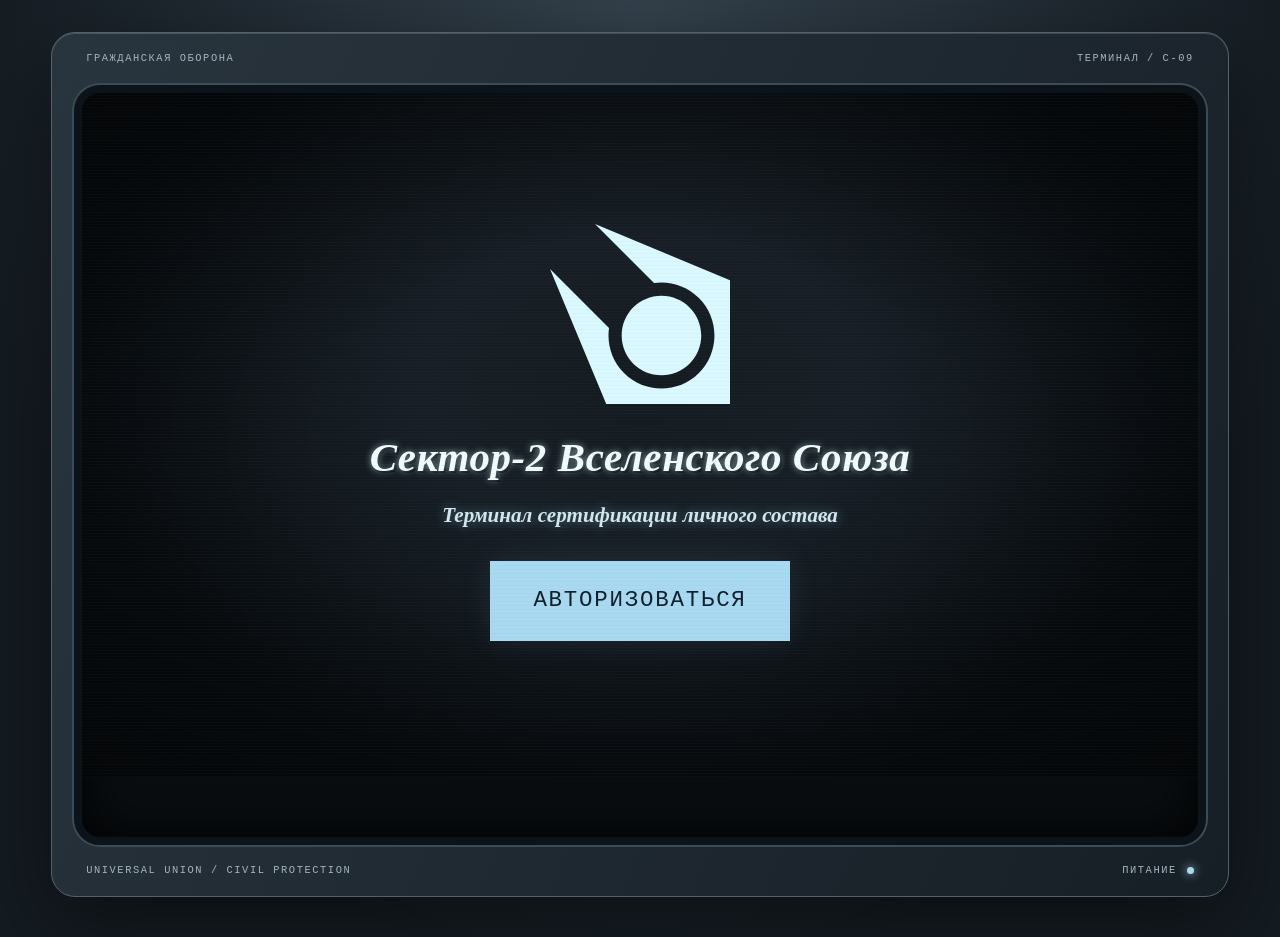
<file: index.html>
<!doctype html>
<html lang="ru">
<head>
  <meta charset="utf-8"><meta name="viewport" content="width=device-width, initial-scale=1">
  <title>ГО / Терминал сертификации</title>
  <link rel="stylesheet" href="ssz-sprites.css?v=20261009-ssz1">
  <link rel="stylesheet" href="kpsi-sprites.css?v=20261009-ssz1">
  <meta name="description" content="Учебный терминал сертификаций ГО: тестирование СОЗ, КПСИ и ССЗ, реестр прогрессии.">
  <link rel="icon" href="data:image/svg+xml,%3Csvg xmlns='http://www.w3.org/2000/svg' viewBox='0 0 32 32'%3E%3Crect width='32' height='32' rx='4' fill='%230d1c27'/%3E%3Cpath d='M7 8h18v3H10v10h15v3H7z' fill='%23abd9ed'/%3E%3C/svg%3E">
  <link rel="stylesheet" href="style.css?v=20261009-ssz1"><link rel="stylesheet" href="boot.css?v=20261009-ssz1"><link rel="stylesheet" href="polish.css?v=20261009-ssz1"><link rel="stylesheet" href="sprite-registration.css?v=20261009-ssz1"><link rel="stylesheet" href="progression.css?v=20261009-ssz1">
  <script src="api-config.js?v=20261009-ssz1" defer></script><script src="audio.js?v=20261009-ssz1" defer></script><script src="questions.js?v=20261009-ssz1" defer></script><script src="catalog.js?v=20261009-ssz1" defer></script><script src="app.js?v=20261009-ssz1" defer></script><script src="submissions.js?v=20261009-ssz1" defer></script><script src="progression.js?v=20261009-ssz1" defer></script>
</head>
<body>
 <div class="case">
  <div class="case-label"><span>ГРАЖДАНСКАЯ ОБОРОНА</span><span>ТЕРМИНАЛ / С-09</span></div>
  <main class="screen">
   <section id="welcome" class="boot boot-sequence welcome-screen"><img class="combine welcome-logo" src="assets/combine.svg" alt="Эмблема Альянса"><h1>Сектор-2 Вселенского Союза</h1><p class="boot-motto">Терминал сертификации личного состава</p><button id="authorize" class="boot-start authorize-button">АВТОРИЗОВАТЬСЯ</button></section>
   <div id="boot" class="boot boot-sequence" hidden><div class="boot-sweep" aria-hidden="true"></div>
    <div class="boot-emblem"><div class="signal-orbits" aria-hidden="true"><i></i><i></i><i></i></div><img class="combine boot-logo" src="assets/combine.svg" alt="Эмблема Альянса"></div>
    <div class="boot-titles"><h1>Сектор-2 Вселенского Союза</h1><p class="boot-motto">Славься Евразия! От Черного до Японского Моря!</p></div>
    <div class="boot-log" aria-live="polite" id="boot-log">&gt; ИНИЦИАЛИЗАЦИЯ ТЕРМИНАЛА…</div>
    <div class="boot-track"><span id="boot-bar"></span></div>
    <button id="boot-start" class="boot-start" hidden>НАЧАТЬ СО ЗВУКОМ</button>
    <button id="boot-sound" class="text-button" aria-pressed="true">ЗВУК: ВКЛ</button>
    <button id="skip-boot" class="text-button">Пропустить загрузку</button>
   </div>
   <div id="terminal" hidden>
    <header><div class="brand"><img class="combine" src="assets/combine.svg" alt="Альянс"><div>СОЗ<span>СЕРТИФИКАЦИЯ ЛИЧНОГО СОСТАВА</span></div></div><div class="tools"><button id="sound" aria-pressed="true">ЗВУК: ВКЛ</button><button id="motion" aria-pressed="true">ЭЛТ: ВКЛ</button></div></header>
    <div class="status-strip"><span id="mode-label">ПРЕДВАРИТЕЛЬНЫЙ ПРОСМОТР</span><span>МОДУЛЬ 01 / ГА · ГК</span></div>
    <section id="home" class="home-menu" hidden>
     <p class="eyebrow">АКАДЕМИЯ НАДЗОРА / СЕКТОР-2</p>
     <h1 id="home-title" tabindex="-1">Подготовка личного состава</h1>
     <p class="instruction">От обучения — к сертификации. Выберите раздел терминала.</p>
     <div class="module-grid">
      <button id="open-progression" class="module-card"><span class="module-number">01 / РЕЕСТР ОБУЧЕНИЯ</span><span class="module-art cert-icon icon-6" aria-hidden="true"></span><strong>Прогрессия</strong><span class="module-description">Сертификации, участники и пройденные этапы подготовки.</span><span class="module-link">ОТКРЫТЬ РЕЕСТР <span aria-hidden="true">↗</span></span></button>
      <button id="open-testing" class="module-card"><span class="module-number">02 / АТТЕСТАЦИЯ</span><span class="module-art cert-icon icon-5" aria-hidden="true"></span><strong>Тестирование</strong><span class="module-description">Выбор теста и прохождение по допуску инструктора.</span><span class="module-link">ВЫБРАТЬ ТЕСТ <span aria-hidden="true">↗</span></span></button>
     </div>
     <p class="home-note"><span class="signal-dot" aria-hidden="true"></span> 9 СЕРТИФИКАЦИЙ <span>·</span> ЕДИНЫЙ РЕЕСТР ПОДГОТОВКИ</p>
    </section>
    <section id="progression" class="progression-view" hidden>
     <button class="text-button home-back">← ГЛАВНОЕ МЕНЮ</button>
     <p class="eyebrow">РЕЕСТР ПОДГОТОВКИ</p>
     <h1 id="progression-title" tabindex="-1">Прогрессия</h1>
     <p class="instruction">Откройте сертификацию, чтобы увидеть участников и пройденные этапы. Отметки вносит инструктор.</p>
     <div class="progression-toolbar"><span>✓ Этап пройден <span class="legend-pending">○ Ожидает прохождения</span></span><button id="refresh-progression" class="text-button">ОБНОВИТЬ</button></div>
     <p id="progression-status" role="status"></p>
     <div id="certification-list"></div>
    </section>
    <section id="test-selection" class="selection" hidden>
     <button class="text-button home-back">← ГЛАВНОЕ МЕНЮ</button><p class="eyebrow">РЕЕСТР СЕРТИФИКАЦИЙ</p>
     <h1 id="selection-title" tabindex="-1">Выберите тест</h1>
     <p class="instruction">Выберите курс, затем укажите данные сотрудника.</p>
     <div id="test-list" class="test-list"></div>
    </section>
    <section id="enrollment" class="enrollment" hidden>
     <button id="selection-back" class="text-button">К СПИСКУ ТЕСТОВ</button>
     <div class="enrollment-grid"><form id="employee-form">
      <p id="test-category" class="eyebrow"></p><h1 id="test-title" tabindex="-1"></h1>
      <p id="test-description" class="instruction"></p>
      <label class="identity-field" for="employee-number">Номер сотрудника<input type="text" id="employee-number" name="employeeNumber" required maxlength="100" autocomplete="off" placeholder="Введите номер сотрудника"></label>
      <label class="identity-field" for="identification-code">Идентификационный код<input type="text" id="identification-code" name="identificationCode" required maxlength="100" autocomplete="off" placeholder="Введите идентификационный код"></label>
      <label class="identity-field" for="test-access-key">Ключ доступа к тесту<input type="text" id="test-access-key" name="accessKey" required maxlength="100" autocomplete="off" autocapitalize="characters" spellcheck="false" placeholder="Получите временный ключ у инструктора"></label><p class="rank-note">Ключ позволяет начать тест в течение 30 минут после создания.</p>
      <p id="enrollment-status" class="instruction" role="status"></p>
      <button id="start-test" class="primary" type="submit">НАЧАТЬ ТЕСТ</button>
     </form><aside class="enrollment-art"><div class="enrollment-sprite" role="img" aria-label="Сотрудник ГО приветствует представителей городских служб"></div><p>РЕГИСТРАЦИЯ УЧАСТНИКА</p></aside></div>
    </section>
    <p id="participant" class="participant" hidden></p>
    <section class="workspace" id="workspace" hidden>
     <div class="question-panel">
      <div class="section-line"><span id="section"></span><span id="counter">01 / 10</span></div>
      <div class="progress" id="progress" aria-label="Прогресс теста"></div>
      <h1 id="question" tabindex="-1"></h1><div id="scenario" class="scenario" hidden></div>
      <p class="instruction" id="instruction">Выберите один вариант ответа.</p>
      <fieldset id="answers"><legend class="sr-only">Варианты ответа</legend></fieldset>
      <div class="feedback" id="feedback" aria-live="polite"></div>
      <div class="actions"><button id="back" class="text-button">НАЗАД</button><button id="submit" class="primary" disabled>ПОДТВЕРДИТЬ</button></div>
     </div>
     <aside class="mascot-panel">
      <div class="figure-meta"><span>ИНСТРУКТОР / ГО</span><span id="scene-no">01</span></div>
      <div class="art-frame"><img id="mascot" src="assets/01.png" alt="Маскот ГО с планшетом"><div class="ground"></div></div>
      <div class="mascot-caption"><span class="cross">+</span><p id="mascot-caption">СЛУЖИТЬ. ЗАЩИЩАТЬ.<br>СОБЛЮДАТЬ ПРОТОКОЛ.</p></div>
      <div class="demo-controls" id="demo-controls"><p>ПРОВЕРКА РЕАКЦИЙ</p><div><button id="demo-up">ПАЛЕЦ ВВЕРХ</button><button id="demo-down">ПАЛЕЦ ВНИЗ</button><button id="demo-reset" aria-label="Вернуть сценку вопроса">СБРОС</button></div><small>Демонстрация. Ответ не оценивается.</small></div>
     </aside>
    </section>
    <section id="results" class="results" hidden tabindex="-1"></section>
    <footer><span id="footer-status">ОТВЕТЫ ОЖИДАЮТ ЗАПОЛНЕНИЯ</span><span>1–5: ВЫБОР <span class="keyboard-extra">/ ENTER: ПОДТВЕРДИТЬ</span></span></footer>
   </div>
  </main>
  <div class="case-bottom"><span>UNIVERSAL UNION / CIVIL PROTECTION</span><span class="power">ПИТАНИЕ <i></i></span></div>
 </div>
</body></html>
</file>
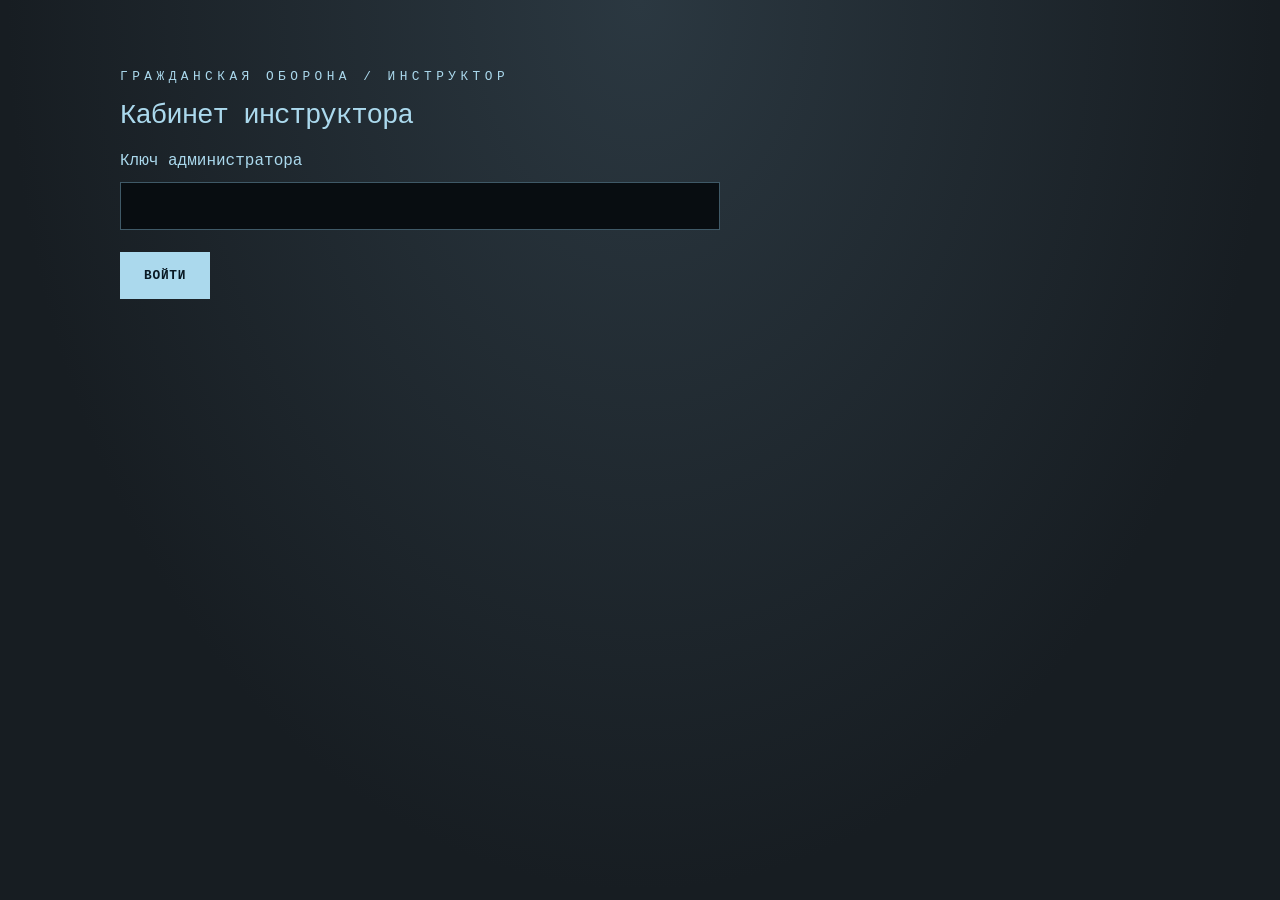
<file: admin.html>
<!doctype html><html lang="ru"><head><meta charset="utf-8"><meta name="viewport" content="width=device-width,initial-scale=1"><meta name="robots" content="noindex,nofollow"><title>Ответы / ГО</title><link rel="stylesheet" href="style.css?v=20261009-ssz1"><link rel="stylesheet" href="admin.css?v=20261009-ssz1"><link rel="stylesheet" href="progression.css?v=20261009-ssz1"><script src="api-config.js?v=20261009-ssz1" defer></script><script src="catalog.js?v=20261009-ssz1" defer></script><script src="admin.js?v=20261009-ssz1" defer></script><script src="admin-progression.js?v=20261009-ssz1" defer></script></head><body><main class="admin-shell"><p class="eyebrow">ГРАЖДАНСКАЯ ОБОРОНА / ИНСТРУКТОР</p><h1>Кабинет инструктора</h1><form id="login"><label>Ключ администратора<input id="key" type="password" required autocomplete="current-password"></label><button class="primary">ВОЙТИ</button></form><p id="status" role="status"></p><section id="dashboard" hidden>
 <div class="admin-tools"><nav aria-label="Разделы кабинета"><button id="tab-results" aria-pressed="true">ТЕСТИРОВАНИЕ</button><button id="tab-progression" aria-pressed="false">ПРОГРЕССИЯ</button></nav><button id="logout">ВЫЙТИ</button></div>
 <section id="admin-progression" hidden>
  <h2>Реестр подготовки</h2><p class="instruction">Номера сотрудников и отметки видны участникам. Ответы тестов остаются закрытыми.</p>
  <label for="progress-course">Сертификация</label><select id="progress-course"></select>
  <p id="admin-progress-status" role="status"></p>
  <details class="stage-settings"><summary>Этапы сертификации</summary><p>От 1 до 12 этапов. Порядок и названия можно изменить. Удаление этапа исключит его из прогресса всех участников.</p><div id="stage-editor"></div><div class="admin-tools"><button id="add-stage">+ ДОБАВИТЬ ЭТАП</button><button id="save-stages" class="primary">СОХРАНИТЬ ЭТАПЫ</button></div></details>
  <form id="enroll-progress" class="progress-enroll"><label for="progress-employee">Номер сотрудника<input id="progress-employee" maxlength="100" required autocomplete="off" placeholder="Например: 174"></label><button class="primary">ДОБАВИТЬ УЧАСТНИКА</button></form>
  <form id="admin-progress-search" class="roster-search"><label for="admin-progress-query">Поиск сотрудника<input id="admin-progress-query" maxlength="100" placeholder="Номер сотрудника"></label><button>НАЙТИ</button><label class="archive-toggle"><input type="checkbox" id="show-progress-archive"> Показывать архив</label><button type="button" id="reload-progress">ОБНОВИТЬ</button></form>
  <div id="admin-progress-roster"></div>
  <div class="admin-tools"><button id="progress-previous">НАЗАД</button><span id="progress-page"></span><button id="progress-next">ДАЛЕЕ</button></div>
 </section>
 <section id="admin-testing"><section class="access-key-panel"><h2>Допуск к тесту</h2><label for="key-test">Тест</label><select id="key-test"><option value="ССЗ">ССЗ — Санитарное звено</option><option value="КПСИ">КПСИ — Пресечение социальной инфекции</option><option value="СОЗ">СОЗ — Охранное звено</option></select><p>Ключ действует 30 минут и может использоваться несколькими сотрудниками. Ограничение попыток сохраняется.</p><button id="create-access-key" class="primary">СОЗДАТЬ КЛЮЧ НА 30 МИНУТ</button><p id="access-key-status" role="status"></p><div id="access-key-result" hidden><label for="generated-access-key">Ключ для участников</label><input id="generated-access-key" readonly><p id="access-key-expiry"></p><button id="copy-access-key">КОПИРОВАТЬ КЛЮЧ</button></div></section><div class="admin-tools"><button id="refresh">ОБНОВИТЬ</button></div><div id="submissions"></div><div class="admin-tools"><button id="previous">ПРЕДЫДУЩИЕ</button><span id="page"></span><button id="next">СЛЕДУЮЩИЕ</button></div></section></section></main></body></html>
</file>
<file: ssz-sprites.css>
/* SSZ: each pose anchored by the feet, on an identical scale. Pixels unchanged. */
.art-frame .sprite-sheet[data-scene="ssz-1"]{animation-name:ssz-1;transform:translate(-0.859649%,3.771930%) scale(.88);clip-path:inset(0 50% 50% 0)}
@keyframes ssz-1{0%,100%{transform:translate(-0.859649%,3.771930%) scale(.88);clip-path:inset(0 50% 50% 0)}25%{transform:translate(-44.368421%,3.771930%) scale(.88);clip-path:inset(0 0 50% 50%)}50%{transform:translate(-0.929825%,-39.666667%) scale(.88);clip-path:inset(50% 50% 0 0)}75%{transform:translate(-44.473684%,-39.666667%) scale(.88);clip-path:inset(50% 0 0 50%)}}
.no-crt .art-frame .sprite-sheet[data-scene="ssz-1"]{animation:none;transform:translate(-0.859649%,3.771930%) scale(.88);clip-path:inset(0 50% 50% 0)}
@media(prefers-reduced-motion:reduce){.art-frame .sprite-sheet[data-scene="ssz-1"]{animation:none;transform:translate(-0.859649%,3.771930%) scale(.88);clip-path:inset(0 50% 50% 0)}}
.art-frame .sprite-sheet[data-scene="ssz-2"]{animation-name:ssz-2;transform:translate(0.192982%,3.000000%) scale(.88);clip-path:inset(0 50% 50% 0)}
@keyframes ssz-2{0%,100%{transform:translate(0.192982%,3.000000%) scale(.88);clip-path:inset(0 50% 50% 0)}25%{transform:translate(-43.807018%,3.000000%) scale(.88);clip-path:inset(0 0 50% 50%)}50%{transform:translate(0.192982%,-41.000000%) scale(.88);clip-path:inset(50% 50% 0 0)}75%{transform:translate(-43.807018%,-41.000000%) scale(.88);clip-path:inset(50% 0 0 50%)}}
.no-crt .art-frame .sprite-sheet[data-scene="ssz-2"]{animation:none;transform:translate(0.192982%,3.000000%) scale(.88);clip-path:inset(0 50% 50% 0)}
@media(prefers-reduced-motion:reduce){.art-frame .sprite-sheet[data-scene="ssz-2"]{animation:none;transform:translate(0.192982%,3.000000%) scale(.88);clip-path:inset(0 50% 50% 0)}}
.art-frame .sprite-sheet[data-scene="ssz-3"]{animation-name:ssz-3;transform:translate(2.649123%,4.192982%) scale(.88);clip-path:inset(0 50% 50% 0)}
@keyframes ssz-3{0%,100%{transform:translate(2.649123%,4.192982%) scale(.88);clip-path:inset(0 50% 50% 0)}25%{transform:translate(-41.315789%,4.192982%) scale(.88);clip-path:inset(0 0 50% 50%)}50%{transform:translate(2.684211%,-39.807018%) scale(.88);clip-path:inset(50% 50% 0 0)}75%{transform:translate(-41.315789%,-39.807018%) scale(.88);clip-path:inset(50% 0 0 50%)}}
.no-crt .art-frame .sprite-sheet[data-scene="ssz-3"]{animation:none;transform:translate(2.649123%,4.192982%) scale(.88);clip-path:inset(0 50% 50% 0)}
@media(prefers-reduced-motion:reduce){.art-frame .sprite-sheet[data-scene="ssz-3"]{animation:none;transform:translate(2.649123%,4.192982%) scale(.88);clip-path:inset(0 50% 50% 0)}}
.art-frame .sprite-sheet[data-scene="ssz-4"]{animation-name:ssz-4;transform:translate(2.052632%,3.350877%) scale(.88);clip-path:inset(0 50% 50% 0)}
@keyframes ssz-4{0%,100%{transform:translate(2.052632%,3.350877%) scale(.88);clip-path:inset(0 50% 50% 0)}25%{transform:translate(-41.877193%,3.350877%) scale(.88);clip-path:inset(0 0 50% 50%)}50%{transform:translate(2.087719%,-40.649123%) scale(.88);clip-path:inset(50% 50% 0 0)}75%{transform:translate(-41.912281%,-40.649123%) scale(.88);clip-path:inset(50% 0 0 50%)}}
.no-crt .art-frame .sprite-sheet[data-scene="ssz-4"]{animation:none;transform:translate(2.052632%,3.350877%) scale(.88);clip-path:inset(0 50% 50% 0)}
@media(prefers-reduced-motion:reduce){.art-frame .sprite-sheet[data-scene="ssz-4"]{animation:none;transform:translate(2.052632%,3.350877%) scale(.88);clip-path:inset(0 50% 50% 0)}}
.art-frame .sprite-sheet[data-scene="ssz-5"]{animation-name:ssz-5;transform:translate(0.684211%,3.140351%) scale(.88);clip-path:inset(0 50% 50% 0)}
@keyframes ssz-5{0%,100%{transform:translate(0.684211%,3.140351%) scale(.88);clip-path:inset(0 50% 50% 0)}25%{transform:translate(-42.368421%,3.140351%) scale(.88);clip-path:inset(0 0 50% 50%)}50%{transform:translate(0.859649%,-39.105263%) scale(.88);clip-path:inset(50% 50% 0 0)}75%{transform:translate(-42.298246%,-39.035088%) scale(.88);clip-path:inset(50% 0 0 50%)}}
.no-crt .art-frame .sprite-sheet[data-scene="ssz-5"]{animation:none;transform:translate(0.684211%,3.140351%) scale(.88);clip-path:inset(0 50% 50% 0)}
@media(prefers-reduced-motion:reduce){.art-frame .sprite-sheet[data-scene="ssz-5"]{animation:none;transform:translate(0.684211%,3.140351%) scale(.88);clip-path:inset(0 50% 50% 0)}}
.art-frame .sprite-sheet[data-scene="ssz-6"]{animation-name:ssz-6;transform:translate(2.578947%,4.824561%) scale(.88);clip-path:inset(0 50% 50% 0)}
@keyframes ssz-6{0%,100%{transform:translate(2.578947%,4.824561%) scale(.88);clip-path:inset(0 50% 50% 0)}25%{transform:translate(-41.245614%,4.824561%) scale(.88);clip-path:inset(0 0 50% 50%)}50%{transform:translate(2.578947%,-38.192982%) scale(.88);clip-path:inset(50% 50% 0 0)}75%{transform:translate(-41.280702%,-38.122807%) scale(.88);clip-path:inset(50% 0 0 50%)}}
.no-crt .art-frame .sprite-sheet[data-scene="ssz-6"]{animation:none;transform:translate(2.578947%,4.824561%) scale(.88);clip-path:inset(0 50% 50% 0)}
@media(prefers-reduced-motion:reduce){.art-frame .sprite-sheet[data-scene="ssz-6"]{animation:none;transform:translate(2.578947%,4.824561%) scale(.88);clip-path:inset(0 50% 50% 0)}}
.art-frame .sprite-sheet[data-scene="ssz-7"]{animation-name:ssz-7;transform:translate(0.473684%,4.122807%) scale(.88);clip-path:inset(0 50% 50% 0)}
@keyframes ssz-7{0%,100%{transform:translate(0.473684%,4.122807%) scale(.88);clip-path:inset(0 50% 50% 0)}25%{transform:translate(-43.070175%,4.192982%) scale(.88);clip-path:inset(0 0 50% 50%)}50%{transform:translate(0.473684%,-37.982456%) scale(.88);clip-path:inset(50% 50% 0 0)}75%{transform:translate(-43.421053%,-37.982456%) scale(.88);clip-path:inset(50% 0 0 50%)}}
.no-crt .art-frame .sprite-sheet[data-scene="ssz-7"]{animation:none;transform:translate(0.473684%,4.122807%) scale(.88);clip-path:inset(0 50% 50% 0)}
@media(prefers-reduced-motion:reduce){.art-frame .sprite-sheet[data-scene="ssz-7"]{animation:none;transform:translate(0.473684%,4.122807%) scale(.88);clip-path:inset(0 50% 50% 0)}}
.art-frame .sprite-sheet[data-scene="ssz-8"]{animation-name:ssz-8;transform:translate(1.456140%,4.684211%) scale(.88);clip-path:inset(0 50% 50% 0)}
@keyframes ssz-8{0%,100%{transform:translate(1.456140%,4.684211%) scale(.88);clip-path:inset(0 50% 50% 0)}25%{transform:translate(-40.684211%,4.684211%) scale(.88);clip-path:inset(0 0 50% 50%)}50%{transform:translate(1.210526%,-32.157895%) scale(.88);clip-path:inset(50% 50% 0 0)}75%{transform:translate(-40.859649%,-32.157895%) scale(.88);clip-path:inset(50% 0 0 50%)}}
.no-crt .art-frame .sprite-sheet[data-scene="ssz-8"]{animation:none;transform:translate(1.456140%,4.684211%) scale(.88);clip-path:inset(0 50% 50% 0)}
@media(prefers-reduced-motion:reduce){.art-frame .sprite-sheet[data-scene="ssz-8"]{animation:none;transform:translate(1.456140%,4.684211%) scale(.88);clip-path:inset(0 50% 50% 0)}}
.art-frame .sprite-sheet[data-scene="ssz-9"]{animation-name:ssz-9;transform:translate(2.263158%,3.912281%) scale(.88);clip-path:inset(0 50% 50% 0)}
@keyframes ssz-9{0%,100%{transform:translate(2.263158%,3.912281%) scale(.88);clip-path:inset(0 50% 50% 0)}25%{transform:translate(-40.578947%,3.912281%) scale(.88);clip-path:inset(0 0 50% 50%)}50%{transform:translate(2.263158%,-33.491228%) scale(.88);clip-path:inset(50% 50% 0 0)}75%{transform:translate(-40.578947%,-33.491228%) scale(.88);clip-path:inset(50% 0 0 50%)}}
.no-crt .art-frame .sprite-sheet[data-scene="ssz-9"]{animation:none;transform:translate(2.263158%,3.912281%) scale(.88);clip-path:inset(0 50% 50% 0)}
@media(prefers-reduced-motion:reduce){.art-frame .sprite-sheet[data-scene="ssz-9"]{animation:none;transform:translate(2.263158%,3.912281%) scale(.88);clip-path:inset(0 50% 50% 0)}}
.art-frame .sprite-sheet[data-scene="ssz-10"]{animation-name:ssz-10;transform:translate(1.771930%,3.280702%) scale(.88);clip-path:inset(0 50% 50% 0)}
@keyframes ssz-10{0%,100%{transform:translate(1.771930%,3.280702%) scale(.88);clip-path:inset(0 50% 50% 0)}25%{transform:translate(-41.280702%,3.280702%) scale(.88);clip-path:inset(0 0 50% 50%)}50%{transform:translate(1.807018%,-35.245614%) scale(.88);clip-path:inset(50% 50% 0 0)}75%{transform:translate(-41.245614%,-35.315789%) scale(.88);clip-path:inset(50% 0 0 50%)}}
.no-crt .art-frame .sprite-sheet[data-scene="ssz-10"]{animation:none;transform:translate(1.771930%,3.280702%) scale(.88);clip-path:inset(0 50% 50% 0)}
@media(prefers-reduced-motion:reduce){.art-frame .sprite-sheet[data-scene="ssz-10"]{animation:none;transform:translate(1.771930%,3.280702%) scale(.88);clip-path:inset(0 50% 50% 0)}}
.art-frame .sprite-sheet[data-scene="ssz-11"]{animation-name:ssz-11;transform:translate(1.947368%,5.456140%) scale(.88);clip-path:inset(0 50% 50% 0)}
@keyframes ssz-11{0%,100%{transform:translate(1.947368%,5.456140%) scale(.88);clip-path:inset(0 50% 50% 0)}25%{transform:translate(-41.736842%,5.456140%) scale(.88);clip-path:inset(0 0 50% 50%)}50%{transform:translate(1.947368%,-38.473684%) scale(.88);clip-path:inset(50% 50% 0 0)}75%{transform:translate(-42.017544%,-38.473684%) scale(.88);clip-path:inset(50% 0 0 50%)}}
.no-crt .art-frame .sprite-sheet[data-scene="ssz-11"]{animation:none;transform:translate(1.947368%,5.456140%) scale(.88);clip-path:inset(0 50% 50% 0)}
@media(prefers-reduced-motion:reduce){.art-frame .sprite-sheet[data-scene="ssz-11"]{animation:none;transform:translate(1.947368%,5.456140%) scale(.88);clip-path:inset(0 50% 50% 0)}}
.art-frame .sprite-sheet[data-scene="ssz-12"]{animation-name:ssz-12;transform:translate(0.543860%,3.912281%) scale(.88);clip-path:inset(0 50% 50% 0)}
@keyframes ssz-12{0%,100%{transform:translate(0.543860%,3.912281%) scale(.88);clip-path:inset(0 50% 50% 0)}25%{transform:translate(-42.368421%,3.912281%) scale(.88);clip-path:inset(0 0 50% 50%)}50%{transform:translate(-0.017544%,-39.105263%) scale(.88);clip-path:inset(50% 50% 0 0)}75%{transform:translate(-42.543860%,-39.105263%) scale(.88);clip-path:inset(50% 0 0 50%)}}
.no-crt .art-frame .sprite-sheet[data-scene="ssz-12"]{animation:none;transform:translate(0.543860%,3.912281%) scale(.88);clip-path:inset(0 50% 50% 0)}
@media(prefers-reduced-motion:reduce){.art-frame .sprite-sheet[data-scene="ssz-12"]{animation:none;transform:translate(0.543860%,3.912281%) scale(.88);clip-path:inset(0 50% 50% 0)}}
.art-frame .sprite-sheet[data-scene="ssz-13"]{animation-name:ssz-13;transform:translate(2.859649%,6.368421%) scale(.88);clip-path:inset(0 50% 50% 0)}
@keyframes ssz-13{0%,100%{transform:translate(2.859649%,6.368421%) scale(.88);clip-path:inset(0 50% 50% 0)}25%{transform:translate(-41.140351%,6.368421%) scale(.88);clip-path:inset(0 0 50% 50%)}50%{transform:translate(2.859649%,-37.631579%) scale(.88);clip-path:inset(50% 50% 0 0)}75%{transform:translate(-41.140351%,-37.631579%) scale(.88);clip-path:inset(50% 0 0 50%)}}
.no-crt .art-frame .sprite-sheet[data-scene="ssz-13"]{animation:none;transform:translate(2.859649%,6.368421%) scale(.88);clip-path:inset(0 50% 50% 0)}
@media(prefers-reduced-motion:reduce){.art-frame .sprite-sheet[data-scene="ssz-13"]{animation:none;transform:translate(2.859649%,6.368421%) scale(.88);clip-path:inset(0 50% 50% 0)}}
.art-frame .sprite-sheet[data-scene="ssz-14"]{animation-name:ssz-14;transform:translate(2.894737%,7.631579%) scale(.88);clip-path:inset(0 50% 50% 0)}
@keyframes ssz-14{0%,100%{transform:translate(2.894737%,7.631579%) scale(.88);clip-path:inset(0 50% 50% 0)}25%{transform:translate(-41.105263%,7.631579%) scale(.88);clip-path:inset(0 0 50% 50%)}50%{transform:translate(2.894737%,-36.368421%) scale(.88);clip-path:inset(50% 50% 0 0)}75%{transform:translate(-41.105263%,-36.368421%) scale(.88);clip-path:inset(50% 0 0 50%)}}
.no-crt .art-frame .sprite-sheet[data-scene="ssz-14"]{animation:none;transform:translate(2.894737%,7.631579%) scale(.88);clip-path:inset(0 50% 50% 0)}
@media(prefers-reduced-motion:reduce){.art-frame .sprite-sheet[data-scene="ssz-14"]{animation:none;transform:translate(2.894737%,7.631579%) scale(.88);clip-path:inset(0 50% 50% 0)}}
.art-frame .sprite-sheet[data-scene="ssz-15"]{animation-name:ssz-15;transform:translate(2.719298%,3.070175%) scale(.88);clip-path:inset(0 50% 50% 0)}
@keyframes ssz-15{0%,100%{transform:translate(2.719298%,3.070175%) scale(.88);clip-path:inset(0 50% 50% 0)}25%{transform:translate(-40.649123%,3.070175%) scale(.88);clip-path:inset(0 0 50% 50%)}50%{transform:translate(2.719298%,-38.754386%) scale(.88);clip-path:inset(50% 50% 0 0)}75%{transform:translate(-40.649123%,-38.754386%) scale(.88);clip-path:inset(50% 0 0 50%)}}
.no-crt .art-frame .sprite-sheet[data-scene="ssz-15"]{animation:none;transform:translate(2.719298%,3.070175%) scale(.88);clip-path:inset(0 50% 50% 0)}
@media(prefers-reduced-motion:reduce){.art-frame .sprite-sheet[data-scene="ssz-15"]{animation:none;transform:translate(2.719298%,3.070175%) scale(.88);clip-path:inset(0 50% 50% 0)}}
.art-frame .sprite-sheet[data-scene="ssz-16"]{animation-name:ssz-16;transform:translate(2.824561%,5.526316%) scale(.88);clip-path:inset(0 50% 50% 0)}
@keyframes ssz-16{0%,100%{transform:translate(2.824561%,5.526316%) scale(.88);clip-path:inset(0 50% 50% 0)}25%{transform:translate(-41.175439%,5.526316%) scale(.88);clip-path:inset(0 0 50% 50%)}50%{transform:translate(2.824561%,-38.473684%) scale(.88);clip-path:inset(50% 50% 0 0)}75%{transform:translate(-41.175439%,-38.473684%) scale(.88);clip-path:inset(50% 0 0 50%)}}
.no-crt .art-frame .sprite-sheet[data-scene="ssz-16"]{animation:none;transform:translate(2.824561%,5.526316%) scale(.88);clip-path:inset(0 50% 50% 0)}
@media(prefers-reduced-motion:reduce){.art-frame .sprite-sheet[data-scene="ssz-16"]{animation:none;transform:translate(2.824561%,5.526316%) scale(.88);clip-path:inset(0 50% 50% 0)}}
</file>
<file: kpsi-sprites.css>
/* KPSI: each pose anchored by the feet, on an identical scale. Pixels unchanged. */
.art-frame .sprite-sheet[data-scene="kpsi-1"]{animation-name:kpsi-1;transform:translate(1.280702%,3.070175%) scale(.88);clip-path:inset(0 50% 50% 0)}
@keyframes kpsi-1{0%,100%{transform:translate(1.280702%,3.070175%) scale(.88);clip-path:inset(0 50% 50% 0)}25%{transform:translate(-42.719298%,3.070175%) scale(.88);clip-path:inset(0 0 50% 50%)}50%{transform:translate(1.280702%,-40.929825%) scale(.88);clip-path:inset(50% 50% 0 0)}75%{transform:translate(-42.719298%,-40.929825%) scale(.88);clip-path:inset(50% 0 0 50%)}}
.no-crt .art-frame .sprite-sheet[data-scene="kpsi-1"]{animation:none;transform:translate(1.280702%,3.070175%) scale(.88);clip-path:inset(0 50% 50% 0)}
@media(prefers-reduced-motion:reduce){.art-frame .sprite-sheet[data-scene="kpsi-1"]{animation:none;transform:translate(1.280702%,3.070175%) scale(.88);clip-path:inset(0 50% 50% 0)}}
.art-frame .sprite-sheet[data-scene="kpsi-2"]{animation-name:kpsi-2;transform:translate(2.403509%,5.245614%) scale(.88);clip-path:inset(0 50% 50% 0)}
@keyframes kpsi-2{0%,100%{transform:translate(2.403509%,5.245614%) scale(.88);clip-path:inset(0 50% 50% 0)}25%{transform:translate(-41.000000%,5.245614%) scale(.88);clip-path:inset(0 0 50% 50%)}50%{transform:translate(2.368421%,-36.508772%) scale(.88);clip-path:inset(50% 50% 0 0)}75%{transform:translate(-41.000000%,-36.578947%) scale(.88);clip-path:inset(50% 0 0 50%)}}
.no-crt .art-frame .sprite-sheet[data-scene="kpsi-2"]{animation:none;transform:translate(2.403509%,5.245614%) scale(.88);clip-path:inset(0 50% 50% 0)}
@media(prefers-reduced-motion:reduce){.art-frame .sprite-sheet[data-scene="kpsi-2"]{animation:none;transform:translate(2.403509%,5.245614%) scale(.88);clip-path:inset(0 50% 50% 0)}}
.art-frame .sprite-sheet[data-scene="kpsi-3"]{animation-name:kpsi-3;transform:translate(2.017544%,6.087719%) scale(.88);clip-path:inset(0 50% 50% 0)}
@keyframes kpsi-3{0%,100%{transform:translate(2.017544%,6.087719%) scale(.88);clip-path:inset(0 50% 50% 0)}25%{transform:translate(-40.052632%,6.087719%) scale(.88);clip-path:inset(0 0 50% 50%)}50%{transform:translate(2.052632%,-36.017544%) scale(.88);clip-path:inset(50% 50% 0 0)}75%{transform:translate(-40.017544%,-36.017544%) scale(.88);clip-path:inset(50% 0 0 50%)}}
.no-crt .art-frame .sprite-sheet[data-scene="kpsi-3"]{animation:none;transform:translate(2.017544%,6.087719%) scale(.88);clip-path:inset(0 50% 50% 0)}
@media(prefers-reduced-motion:reduce){.art-frame .sprite-sheet[data-scene="kpsi-3"]{animation:none;transform:translate(2.017544%,6.087719%) scale(.88);clip-path:inset(0 50% 50% 0)}}
.art-frame .sprite-sheet[data-scene="kpsi-4"]{animation-name:kpsi-4;transform:translate(2.754386%,3.842105%) scale(.88);clip-path:inset(0 50% 50% 0)}
@keyframes kpsi-4{0%,100%{transform:translate(2.754386%,3.842105%) scale(.88);clip-path:inset(0 50% 50% 0)}25%{transform:translate(-41.175439%,3.842105%) scale(.88);clip-path:inset(0 0 50% 50%)}50%{transform:translate(2.754386%,-40.157895%) scale(.88);clip-path:inset(50% 50% 0 0)}75%{transform:translate(-41.175439%,-40.157895%) scale(.88);clip-path:inset(50% 0 0 50%)}}
.no-crt .art-frame .sprite-sheet[data-scene="kpsi-4"]{animation:none;transform:translate(2.754386%,3.842105%) scale(.88);clip-path:inset(0 50% 50% 0)}
@media(prefers-reduced-motion:reduce){.art-frame .sprite-sheet[data-scene="kpsi-4"]{animation:none;transform:translate(2.754386%,3.842105%) scale(.88);clip-path:inset(0 50% 50% 0)}}
.art-frame .sprite-sheet[data-scene="kpsi-5"]{animation-name:kpsi-5;transform:translate(1.771930%,5.736842%) scale(.88);clip-path:inset(0 50% 50% 0)}
@keyframes kpsi-5{0%,100%{transform:translate(1.771930%,5.736842%) scale(.88);clip-path:inset(0 50% 50% 0)}25%{transform:translate(-42.087719%,5.736842%) scale(.88);clip-path:inset(0 0 50% 50%)}50%{transform:translate(1.771930%,-38.052632%) scale(.88);clip-path:inset(50% 50% 0 0)}75%{transform:translate(-42.052632%,-38.052632%) scale(.88);clip-path:inset(50% 0 0 50%)}}
.no-crt .art-frame .sprite-sheet[data-scene="kpsi-5"]{animation:none;transform:translate(1.771930%,5.736842%) scale(.88);clip-path:inset(0 50% 50% 0)}
@media(prefers-reduced-motion:reduce){.art-frame .sprite-sheet[data-scene="kpsi-5"]{animation:none;transform:translate(1.771930%,5.736842%) scale(.88);clip-path:inset(0 50% 50% 0)}}
.art-frame .sprite-sheet[data-scene="kpsi-6"]{animation-name:kpsi-6;transform:translate(1.666667%,5.035088%) scale(.88);clip-path:inset(0 50% 50% 0)}
@keyframes kpsi-6{0%,100%{transform:translate(1.666667%,5.035088%) scale(.88);clip-path:inset(0 50% 50% 0)}25%{transform:translate(-41.596491%,4.964912%) scale(.88);clip-path:inset(0 0 50% 50%)}50%{transform:translate(1.666667%,-36.017544%) scale(.88);clip-path:inset(50% 50% 0 0)}75%{transform:translate(-41.596491%,-36.087719%) scale(.88);clip-path:inset(50% 0 0 50%)}}
.no-crt .art-frame .sprite-sheet[data-scene="kpsi-6"]{animation:none;transform:translate(1.666667%,5.035088%) scale(.88);clip-path:inset(0 50% 50% 0)}
@media(prefers-reduced-motion:reduce){.art-frame .sprite-sheet[data-scene="kpsi-6"]{animation:none;transform:translate(1.666667%,5.035088%) scale(.88);clip-path:inset(0 50% 50% 0)}}
.art-frame .sprite-sheet[data-scene="kpsi-7"]{animation-name:kpsi-7;transform:translate(1.947368%,3.280702%) scale(.88);clip-path:inset(0 50% 50% 0)}
@keyframes kpsi-7{0%,100%{transform:translate(1.947368%,3.280702%) scale(.88);clip-path:inset(0 50% 50% 0)}25%{transform:translate(-38.157895%,3.280702%) scale(.88);clip-path:inset(0 0 50% 50%)}50%{transform:translate(1.947368%,-39.385965%) scale(.88);clip-path:inset(50% 50% 0 0)}75%{transform:translate(-38.228070%,-39.385965%) scale(.88);clip-path:inset(50% 0 0 50%)}}
.no-crt .art-frame .sprite-sheet[data-scene="kpsi-7"]{animation:none;transform:translate(1.947368%,3.280702%) scale(.88);clip-path:inset(0 50% 50% 0)}
@media(prefers-reduced-motion:reduce){.art-frame .sprite-sheet[data-scene="kpsi-7"]{animation:none;transform:translate(1.947368%,3.280702%) scale(.88);clip-path:inset(0 50% 50% 0)}}
.art-frame .sprite-sheet[data-scene="kpsi-8"]{animation-name:kpsi-8;transform:translate(-1.526316%,3.280702%) scale(.88);clip-path:inset(0 50% 50% 0)}
@keyframes kpsi-8{0%,100%{transform:translate(-1.526316%,3.280702%) scale(.88);clip-path:inset(0 50% 50% 0)}25%{transform:translate(-43.596491%,3.280702%) scale(.88);clip-path:inset(0 0 50% 50%)}50%{transform:translate(-1.491228%,-38.824561%) scale(.88);clip-path:inset(50% 50% 0 0)}75%{transform:translate(-43.701754%,-38.824561%) scale(.88);clip-path:inset(50% 0 0 50%)}}
.no-crt .art-frame .sprite-sheet[data-scene="kpsi-8"]{animation:none;transform:translate(-1.526316%,3.280702%) scale(.88);clip-path:inset(0 50% 50% 0)}
@media(prefers-reduced-motion:reduce){.art-frame .sprite-sheet[data-scene="kpsi-8"]{animation:none;transform:translate(-1.526316%,3.280702%) scale(.88);clip-path:inset(0 50% 50% 0)}}
.art-frame .sprite-sheet[data-scene="kpsi-9"]{animation-name:kpsi-9;transform:translate(2.263158%,4.403509%) scale(.88);clip-path:inset(0 50% 50% 0)}
@keyframes kpsi-9{0%,100%{transform:translate(2.263158%,4.403509%) scale(.88);clip-path:inset(0 50% 50% 0)}25%{transform:translate(-41.736842%,4.473684%) scale(.88);clip-path:inset(0 0 50% 50%)}50%{transform:translate(2.263158%,-39.035088%) scale(.88);clip-path:inset(50% 50% 0 0)}75%{transform:translate(-41.736842%,-39.035088%) scale(.88);clip-path:inset(50% 0 0 50%)}}
.no-crt .art-frame .sprite-sheet[data-scene="kpsi-9"]{animation:none;transform:translate(2.263158%,4.403509%) scale(.88);clip-path:inset(0 50% 50% 0)}
@media(prefers-reduced-motion:reduce){.art-frame .sprite-sheet[data-scene="kpsi-9"]{animation:none;transform:translate(2.263158%,4.403509%) scale(.88);clip-path:inset(0 50% 50% 0)}}
.art-frame .sprite-sheet[data-scene="kpsi-10"]{animation-name:kpsi-10;transform:translate(1.070175%,4.684211%) scale(.88);clip-path:inset(0 50% 50% 0)}
@keyframes kpsi-10{0%,100%{transform:translate(1.070175%,4.684211%) scale(.88);clip-path:inset(0 50% 50% 0)}25%{transform:translate(-42.929825%,4.684211%) scale(.88);clip-path:inset(0 0 50% 50%)}50%{transform:translate(1.070175%,-39.315789%) scale(.88);clip-path:inset(50% 50% 0 0)}75%{transform:translate(-42.894737%,-39.315789%) scale(.88);clip-path:inset(50% 0 0 50%)}}
.no-crt .art-frame .sprite-sheet[data-scene="kpsi-10"]{animation:none;transform:translate(1.070175%,4.684211%) scale(.88);clip-path:inset(0 50% 50% 0)}
@media(prefers-reduced-motion:reduce){.art-frame .sprite-sheet[data-scene="kpsi-10"]{animation:none;transform:translate(1.070175%,4.684211%) scale(.88);clip-path:inset(0 50% 50% 0)}}
.art-frame .sprite-sheet[data-scene="kpsi-11"]{animation-name:kpsi-11;transform:translate(-1.000000%,3.000000%) scale(.88);clip-path:inset(0 50% 50% 0)}
@keyframes kpsi-11{0%,100%{transform:translate(-1.000000%,3.000000%) scale(.88);clip-path:inset(0 50% 50% 0)}25%{transform:translate(-44.964912%,3.000000%) scale(.88);clip-path:inset(0 0 50% 50%)}50%{transform:translate(-1.000000%,-40.929825%) scale(.88);clip-path:inset(50% 50% 0 0)}75%{transform:translate(-45.035088%,-41.000000%) scale(.88);clip-path:inset(50% 0 0 50%)}}
.no-crt .art-frame .sprite-sheet[data-scene="kpsi-11"]{animation:none;transform:translate(-1.000000%,3.000000%) scale(.88);clip-path:inset(0 50% 50% 0)}
@media(prefers-reduced-motion:reduce){.art-frame .sprite-sheet[data-scene="kpsi-11"]{animation:none;transform:translate(-1.000000%,3.000000%) scale(.88);clip-path:inset(0 50% 50% 0)}}
.art-frame .sprite-sheet[data-scene="kpsi-12"]{animation-name:kpsi-12;transform:translate(1.596491%,5.035088%) scale(.88);clip-path:inset(0 50% 50% 0)}
@keyframes kpsi-12{0%,100%{transform:translate(1.596491%,5.035088%) scale(.88);clip-path:inset(0 50% 50% 0)}25%{transform:translate(-39.912281%,5.035088%) scale(.88);clip-path:inset(0 0 50% 50%)}50%{transform:translate(1.596491%,-31.456140%) scale(.88);clip-path:inset(50% 50% 0 0)}75%{transform:translate(-39.947368%,-31.456140%) scale(.88);clip-path:inset(50% 0 0 50%)}}
.no-crt .art-frame .sprite-sheet[data-scene="kpsi-12"]{animation:none;transform:translate(1.596491%,5.035088%) scale(.88);clip-path:inset(0 50% 50% 0)}
@media(prefers-reduced-motion:reduce){.art-frame .sprite-sheet[data-scene="kpsi-12"]{animation:none;transform:translate(1.596491%,5.035088%) scale(.88);clip-path:inset(0 50% 50% 0)}}
.art-frame .sprite-sheet[data-scene="kpsi-13"]{animation-name:kpsi-13;transform:translate(1.982456%,5.315789%) scale(.88);clip-path:inset(0 50% 50% 0)}
@keyframes kpsi-13{0%,100%{transform:translate(1.982456%,5.315789%) scale(.88);clip-path:inset(0 50% 50% 0)}25%{transform:translate(-40.192982%,5.245614%) scale(.88);clip-path:inset(0 0 50% 50%)}50%{transform:translate(2.017544%,-37.280702%) scale(.88);clip-path:inset(50% 50% 0 0)}75%{transform:translate(-40.543860%,-37.210526%) scale(.88);clip-path:inset(50% 0 0 50%)}}
.no-crt .art-frame .sprite-sheet[data-scene="kpsi-13"]{animation:none;transform:translate(1.982456%,5.315789%) scale(.88);clip-path:inset(0 50% 50% 0)}
@media(prefers-reduced-motion:reduce){.art-frame .sprite-sheet[data-scene="kpsi-13"]{animation:none;transform:translate(1.982456%,5.315789%) scale(.88);clip-path:inset(0 50% 50% 0)}}
.art-frame .sprite-sheet[data-scene="kpsi-14"]{animation-name:kpsi-14;transform:translate(2.157895%,7.771930%) scale(.88);clip-path:inset(0 50% 50% 0)}
@keyframes kpsi-14{0%,100%{transform:translate(2.157895%,7.771930%) scale(.88);clip-path:inset(0 50% 50% 0)}25%{transform:translate(-41.245614%,7.771930%) scale(.88);clip-path:inset(0 0 50% 50%)}50%{transform:translate(2.122807%,-32.929825%) scale(.88);clip-path:inset(50% 50% 0 0)}75%{transform:translate(-41.210526%,-33.000000%) scale(.88);clip-path:inset(50% 0 0 50%)}}
.no-crt .art-frame .sprite-sheet[data-scene="kpsi-14"]{animation:none;transform:translate(2.157895%,7.771930%) scale(.88);clip-path:inset(0 50% 50% 0)}
@media(prefers-reduced-motion:reduce){.art-frame .sprite-sheet[data-scene="kpsi-14"]{animation:none;transform:translate(2.157895%,7.771930%) scale(.88);clip-path:inset(0 50% 50% 0)}}
.art-frame .sprite-sheet[data-scene="kpsi-15"]{animation-name:kpsi-15;transform:translate(1.771930%,5.105263%) scale(.88);clip-path:inset(0 50% 50% 0)}
@keyframes kpsi-15{0%,100%{transform:translate(1.771930%,5.105263%) scale(.88);clip-path:inset(0 50% 50% 0)}25%{transform:translate(-40.719298%,5.105263%) scale(.88);clip-path:inset(0 0 50% 50%)}50%{transform:translate(1.842105%,-35.877193%) scale(.88);clip-path:inset(50% 50% 0 0)}75%{transform:translate(-40.719298%,-35.877193%) scale(.88);clip-path:inset(50% 0 0 50%)}}
.no-crt .art-frame .sprite-sheet[data-scene="kpsi-15"]{animation:none;transform:translate(1.771930%,5.105263%) scale(.88);clip-path:inset(0 50% 50% 0)}
@media(prefers-reduced-motion:reduce){.art-frame .sprite-sheet[data-scene="kpsi-15"]{animation:none;transform:translate(1.771930%,5.105263%) scale(.88);clip-path:inset(0 50% 50% 0)}}
.art-frame .sprite-sheet[data-scene="kpsi-16"]{animation-name:kpsi-16;transform:translate(1.982456%,6.087719%) scale(.88);clip-path:inset(0 50% 50% 0)}
@keyframes kpsi-16{0%,100%{transform:translate(1.982456%,6.087719%) scale(.88);clip-path:inset(0 50% 50% 0)}25%{transform:translate(-40.719298%,6.087719%) scale(.88);clip-path:inset(0 0 50% 50%)}50%{transform:translate(1.982456%,-35.035088%) scale(.88);clip-path:inset(50% 50% 0 0)}75%{transform:translate(-40.754386%,-35.035088%) scale(.88);clip-path:inset(50% 0 0 50%)}}
.no-crt .art-frame .sprite-sheet[data-scene="kpsi-16"]{animation:none;transform:translate(1.982456%,6.087719%) scale(.88);clip-path:inset(0 50% 50% 0)}
@media(prefers-reduced-motion:reduce){.art-frame .sprite-sheet[data-scene="kpsi-16"]{animation:none;transform:translate(1.982456%,6.087719%) scale(.88);clip-path:inset(0 50% 50% 0)}}
.art-frame .sprite-sheet[data-scene="kpsi-17"]{animation-name:kpsi-17;transform:translate(2.684211%,5.175439%) scale(.88);clip-path:inset(0 50% 50% 0)}
@keyframes kpsi-17{0%,100%{transform:translate(2.684211%,5.175439%) scale(.88);clip-path:inset(0 50% 50% 0)}25%{transform:translate(-41.350877%,5.175439%) scale(.88);clip-path:inset(0 0 50% 50%)}50%{transform:translate(2.684211%,-38.754386%) scale(.88);clip-path:inset(50% 50% 0 0)}75%{transform:translate(-41.350877%,-38.754386%) scale(.88);clip-path:inset(50% 0 0 50%)}}
.no-crt .art-frame .sprite-sheet[data-scene="kpsi-17"]{animation:none;transform:translate(2.684211%,5.175439%) scale(.88);clip-path:inset(0 50% 50% 0)}
@media(prefers-reduced-motion:reduce){.art-frame .sprite-sheet[data-scene="kpsi-17"]{animation:none;transform:translate(2.684211%,5.175439%) scale(.88);clip-path:inset(0 50% 50% 0)}}
.art-frame .sprite-sheet[data-scene="kpsi-18"]{animation-name:kpsi-18;transform:translate(3.105263%,3.912281%) scale(.88);clip-path:inset(0 50% 50% 0)}
@keyframes kpsi-18{0%,100%{transform:translate(3.105263%,3.912281%) scale(.88);clip-path:inset(0 50% 50% 0)}25%{transform:translate(-40.824561%,3.912281%) scale(.88);clip-path:inset(0 0 50% 50%)}50%{transform:translate(3.070175%,-40.087719%) scale(.88);clip-path:inset(50% 50% 0 0)}75%{transform:translate(-40.929825%,-40.087719%) scale(.88);clip-path:inset(50% 0 0 50%)}}
.no-crt .art-frame .sprite-sheet[data-scene="kpsi-18"]{animation:none;transform:translate(3.105263%,3.912281%) scale(.88);clip-path:inset(0 50% 50% 0)}
@media(prefers-reduced-motion:reduce){.art-frame .sprite-sheet[data-scene="kpsi-18"]{animation:none;transform:translate(3.105263%,3.912281%) scale(.88);clip-path:inset(0 50% 50% 0)}}
.art-frame .sprite-sheet[data-scene="kpsi-19"]{animation-name:kpsi-19;transform:translate(2.157895%,5.385965%) scale(.88);clip-path:inset(0 50% 50% 0)}
@keyframes kpsi-19{0%,100%{transform:translate(2.157895%,5.385965%) scale(.88);clip-path:inset(0 50% 50% 0)}25%{transform:translate(-41.771930%,5.385965%) scale(.88);clip-path:inset(0 0 50% 50%)}50%{transform:translate(2.157895%,-36.789474%) scale(.88);clip-path:inset(50% 50% 0 0)}75%{transform:translate(-41.771930%,-36.789474%) scale(.88);clip-path:inset(50% 0 0 50%)}}
.no-crt .art-frame .sprite-sheet[data-scene="kpsi-19"]{animation:none;transform:translate(2.157895%,5.385965%) scale(.88);clip-path:inset(0 50% 50% 0)}
@media(prefers-reduced-motion:reduce){.art-frame .sprite-sheet[data-scene="kpsi-19"]{animation:none;transform:translate(2.157895%,5.385965%) scale(.88);clip-path:inset(0 50% 50% 0)}}
.art-frame .sprite-sheet[data-scene="kpsi-20"]{animation-name:kpsi-20;transform:translate(2.333333%,5.807018%) scale(.88);clip-path:inset(0 50% 50% 0)}
@keyframes kpsi-20{0%,100%{transform:translate(2.333333%,5.807018%) scale(.88);clip-path:inset(0 50% 50% 0)}25%{transform:translate(-41.666667%,5.807018%) scale(.88);clip-path:inset(0 0 50% 50%)}50%{transform:translate(2.333333%,-38.192982%) scale(.88);clip-path:inset(50% 50% 0 0)}75%{transform:translate(-41.666667%,-38.192982%) scale(.88);clip-path:inset(50% 0 0 50%)}}
.no-crt .art-frame .sprite-sheet[data-scene="kpsi-20"]{animation:none;transform:translate(2.333333%,5.807018%) scale(.88);clip-path:inset(0 50% 50% 0)}
@media(prefers-reduced-motion:reduce){.art-frame .sprite-sheet[data-scene="kpsi-20"]{animation:none;transform:translate(2.333333%,5.807018%) scale(.88);clip-path:inset(0 50% 50% 0)}}
.art-frame .sprite-sheet[data-scene="kpsi-21"]{animation-name:kpsi-21;transform:translate(1.807018%,4.263158%) scale(.88);clip-path:inset(0 50% 50% 0)}
@keyframes kpsi-21{0%,100%{transform:translate(1.807018%,4.263158%) scale(.88);clip-path:inset(0 50% 50% 0)}25%{transform:translate(-39.701754%,4.263158%) scale(.88);clip-path:inset(0 0 50% 50%)}50%{transform:translate(1.736842%,-37.982456%) scale(.88);clip-path:inset(50% 50% 0 0)}75%{transform:translate(-39.666667%,-37.982456%) scale(.88);clip-path:inset(50% 0 0 50%)}}
.no-crt .art-frame .sprite-sheet[data-scene="kpsi-21"]{animation:none;transform:translate(1.807018%,4.263158%) scale(.88);clip-path:inset(0 50% 50% 0)}
@media(prefers-reduced-motion:reduce){.art-frame .sprite-sheet[data-scene="kpsi-21"]{animation:none;transform:translate(1.807018%,4.263158%) scale(.88);clip-path:inset(0 50% 50% 0)}}
</file>
<file: style.css>
:root{color-scheme:dark;--bg:#080d11;--green:#abd9ed;--bright:#e3f6ff;--muted:#8daebb;--line:#3f5967;--dim:#172b37;--amber:#e5c17d;font-family:'Lucida Console','Courier New',monospace;font-size:16px}
*{box-sizing:border-box}body{margin:0;min-height:100vh;background:#171d22;color:var(--green);padding:26px 4vw;background-image:radial-gradient(ellipse at 50% 0,#2b3841,transparent 70%)}button{font:inherit;cursor:pointer;color:inherit}button:disabled{cursor:not-allowed;opacity:.42}button:focus-visible,input:focus-visible+span{outline:2px solid var(--bright);outline-offset:5px}[hidden]{display:none!important}.case{max-width:1440px;margin:auto;border:1px solid #414f59;border-radius:20px;padding:0 22px;background:linear-gradient(115deg,#29353e,#171f26);box-shadow:0 18px 65px #0008,inset 0 1px #7896a84d}.case-label,.case-bottom{display:flex;justify-content:space-between;align-items:center;color:#a2b5c0;font-size:.75rem;letter-spacing:.15em;padding:17px 9px}.screen{min-height:760px;border-radius:34px;background:radial-gradient(ellipse at 55% 40%,#182e3b 0,#0d1c27 60%,#060e15 100%);border:8px solid #0c141a;box-shadow:inset 0 0 45px #000,0 0 0 2px #3b4b57;position:relative;overflow:hidden;padding:30px 34px;text-shadow:0 0 12px #a6e7ff30}.screen:after{content:'';position:absolute;inset:0;pointer-events:none;z-index:5;background:repeating-linear-gradient(0deg,transparent 0px,transparent 3px,#0002 4px);opacity:.6}.no-crt .screen:after{display:none}.no-crt .screen{text-shadow:none}header{display:flex;justify-content:space-between;align-items:center;gap:20px;padding-bottom:24px;border-bottom:2px solid var(--green)}.brand{display:flex;align-items:center;gap:18px;font-size:2rem;font-weight:bold;letter-spacing:.12em}.brand span{display:block;font-size:.75rem;letter-spacing:.12em;margin-top:7px;font-weight:normal}.combine{width:52px;height:52px;object-fit:contain;filter:brightness(0) saturate(100%) invert(91%) sepia(20%) saturate(825%) hue-rotate(42deg)}.tools{display:flex;gap:16px}.tools button,.text-button{background:none;border:0;padding:10px 0;font-size:.8rem}.tools button:hover,.text-button:hover{color:var(--bright);text-decoration:underline}.status-strip{display:flex;justify-content:space-between;font-size:.75rem;color:var(--muted);padding:14px 0 22px;gap:15px}.workspace{display:grid;grid-template-columns:minmax(0,1.5fr) minmax(270px,1fr);gap:44px}.question-panel{min-width:0}.section-line{display:flex;justify-content:space-between;gap:20px;text-transform:uppercase;font-size:.8rem;line-height:1.5}.section-line span:last-child{white-space:nowrap}.progress{display:flex;gap:5px;margin:13px 0 27px}.progress span{height:5px;flex:1;background:var(--dim)}.progress span.done{background:#5b8da4}.progress span.active{background:var(--bright);box-shadow:0 0 8px #abd9ed66}h1{font-size:clamp(1.35rem,2.15vw,2rem);font-weight:normal;line-height:1.35;margin:0 0 18px;letter-spacing:-.04em;min-height:112px;outline:0}.instruction{font-size:.8rem;line-height:1.5;color:var(--muted);margin:0 0 18px}fieldset{border:0;padding:0;margin:0;display:grid;gap:10px;min-width:0}.answer{display:block;position:relative;cursor:pointer}.answer input{position:absolute;opacity:0;width:1px;height:1px}.answer span{display:flex;gap:15px;align-items:center;min-height:63px;border:1px solid var(--line);padding:14px 16px;line-height:1.45;transition:background .14s,color .14s}.answer b{font-size:.9rem;font-weight:normal;flex-shrink:0}.answer:hover span{background:#abd9ed12;border-color:var(--green)}.answer input:checked+span{background:var(--green);color:#091923;border-color:var(--green);text-shadow:none}.answer input:disabled+span{cursor:default}.answer.correct span{border-color:var(--bright)}.answer.wrong input:checked+span{background:var(--amber);border-color:var(--amber)}.feedback{font-size:.85rem;line-height:1.55;margin:16px 0;min-height:44px}.feedback.bad{color:var(--amber)}.actions{display:flex;justify-content:space-between;align-items:center;gap:20px}.primary{background:var(--green);color:#091923;border:1px solid var(--green);padding:15px 23px;font-size:.85rem;font-weight:bold;letter-spacing:.06em}.primary:hover:not(:disabled){background:var(--bright)}.mascot-panel{border-left:1px solid var(--line);padding-left:30px;display:flex;flex-direction:column;min-width:0}.figure-meta{display:flex;justify-content:space-between;font-size:.75rem;color:var(--muted)}.art-frame{position:relative;min-height:320px;flex:1;display:flex;align-items:center;justify-content:center;overflow:hidden}.art-frame img{display:block;width:100%;max-height:360px;object-fit:contain;mix-blend-mode:screen;filter:drop-shadow(0 0 8px #a6dfff16);transition:opacity .18s}.ground{position:absolute;bottom:12px;width:75%;border-bottom:1px solid var(--line)}.mascot-caption{display:flex;align-items:center;gap:15px;border-top:1px solid var(--line);padding:15px 0}.cross{font-size:2.4rem}.mascot-caption p{font-size:.85rem;line-height:1.6;margin:0}.demo-controls{margin-top:auto;padding-top:8px}.demo-controls p{font-size:.75rem;color:var(--muted);margin:0 0 10px}.demo-controls div{display:flex;gap:6px;flex-wrap:wrap}.demo-controls button{border:1px solid var(--line);background:none;font-size:.7rem;padding:9px}.demo-controls button:hover{border-color:var(--green);background:var(--dim)}.demo-controls small{display:block;color:var(--muted);font-size:.75rem;line-height:1.5;margin-top:10px}footer{border-top:1px solid var(--line);display:flex;justify-content:space-between;gap:20px;font-size:.7rem;line-height:1.5;padding-top:16px;margin-top:27px;color:var(--muted)}.power{display:flex;align-items:center;gap:10px}.power i{display:block;width:7px;height:7px;background:#abd9ed;border-radius:50%;box-shadow:0 0 10px #abd9ed}.boot{min-height:684px;display:flex;flex-direction:column;align-items:center;justify-content:center;text-align:center}.boot-logo{width:140px;height:140px;margin-bottom:22px}.boot h1{min-height:0;font-size:1.8rem}.eyebrow{letter-spacing:.35em;font-size:.8rem}.boot-log{font-size:.85rem;line-height:1.8;min-height:76px;margin-top:20px}.boot-track{width:min(400px,90%);height:8px;border:1px solid var(--line);margin:15px 0 25px}.boot-track span{display:block;height:100%;width:0;background:var(--green);transition:width .35s}.results{padding:50px 0;min-height:530px;outline:0}.results h1{min-height:0;font-size:2.4rem}.result-grid{display:grid;grid-template-columns:1fr 1fr;gap:50px}.results p{line-height:1.7;max-width:600px}.results img{width:100%;max-height:330px;object-fit:contain;mix-blend-mode:screen}.score{font-size:4rem;line-height:1;margin:20px 0}.result-list{display:flex;gap:8px;flex-wrap:wrap;margin:25px 0}.result-list span{padding:8px 10px;border:1px solid var(--line)}.sr-only{position:absolute;width:1px;height:1px;overflow:hidden;clip:rect(0,0,0,0)}@media(max-width:900px){body{padding:12px}.case{padding:0 12px}.screen{padding:24px 22px}.workspace{gap:24px;grid-template-columns:minmax(0,1.45fr) minmax(200px,1fr)}.mascot-panel{padding-left:20px}.brand span{max-width:220px;line-height:1.5}.tools{gap:12px}.art-frame{min-height:260px}h1{min-height:140px}}@media(max-width:650px){body{padding:0}.case{border-radius:0;padding:0 7px}.case-label,.case-bottom{font-size:.6rem;letter-spacing:.08em;padding:12px 7px}.screen{border-width:5px;border-radius:20px;padding:22px 16px;min-height:0}header{align-items:flex-start;gap:10px;padding-bottom:18px}.brand{font-size:1.65rem;gap:10px}.brand span{font-size:.6rem;max-width:180px}.combine{width:38px;height:38px}.tools{flex-direction:column;gap:0}.tools button{font-size:.65rem;padding:4px 0}.status-strip{font-size:.65rem}.status-strip span:last-child{display:none}.workspace{display:flex;flex-direction:column;gap:22px}h1{font-size:1.4rem;min-height:0;margin-bottom:15px}.answer span{min-height:65px;padding:12px;font-size:.9rem}.mascot-panel{border-left:0;border-top:1px solid var(--line);padding:16px 0 0;display:grid;grid-template-columns:1fr 1fr;gap:12px}.figure-meta{grid-column:1/-1}.art-frame{min-height:160px;grid-row:2/4}.art-frame img{max-height:205px}.mascot-caption{border-top:0;padding:0}.mascot-caption p{font-size:.75rem}.cross{display:none}.demo-controls{padding-top:0}.demo-controls div{gap:5px}.demo-controls button{font-size:.65rem;padding:8px}.demo-controls small{font-size:.65rem}footer{font-size:.6rem;gap:10px;margin-top:18px}.keyboard-extra{display:none}.boot{min-height:75vh}.boot-logo{width:110px;height:110px}.boot h1{font-size:1.4rem}.result-grid{grid-template-columns:1fr;gap:20px}.results{padding:30px 0}.results h1{font-size:1.8rem}.results img{max-height:220px}}@media(prefers-reduced-motion:reduce){*{transition:none!important;animation:none!important}.screen:after{display:none}}

.selection,.enrollment{padding:18px 0 28px}.selection h1,.enrollment h1{min-height:0;font-size:clamp(1.5rem,3vw,2.2rem)}.selection h1:focus,.enrollment h1:focus{outline:none}.test-list{display:grid;gap:9px}.test-list h2{font-size:.85rem;text-transform:uppercase;letter-spacing:.1em;margin:20px 0 8px;color:var(--muted)}.test-card{display:grid;grid-template-columns:100px 1fr 190px;align-items:center;gap:20px;text-align:left;background:#abd9ed05;border:1px solid var(--line);padding:17px 20px;line-height:1.5}.test-card:hover{background:var(--dim);border-color:var(--green)}.test-card b{font-size:1.1rem}.test-card small{font-size:.7rem;color:var(--muted);text-align:right}.rank-note{font-size:.8rem;color:var(--muted);margin:0 0 8px;line-height:1.6}.enrollment-grid{display:grid;grid-template-columns:1.4fr 1fr;gap:65px;margin-top:22px}.enrollment .instruction{font-size:.9rem}.identity-field{display:block;margin:25px 0;font-size:1rem}.identity-field input{display:block;width:100%;margin-top:12px;padding:16px;border:1px solid var(--line);border-radius:0;background:#070f17;color:var(--bright);font:inherit;outline-offset:3px}.identity-field input::placeholder{color:var(--muted);font-size:.85rem}.identity-field input:focus{outline:2px solid var(--green)}.enrollment-art{align-self:center;text-align:center;color:var(--muted);font-size:.75rem}.enrollment-art img{width:100%;max-width:360px;mix-blend-mode:screen}.participant{font-size:.75rem;line-height:1.7;padding:0 0 18px;color:var(--muted);overflow-wrap:anywhere}.return-tests{display:block;margin-top:20px}@media(max-width:750px){.test-card{grid-template-columns:80px 1fr;gap:8px 14px;padding:14px}.test-card small{grid-column:2;text-align:left}.test-card span{font-size:.9rem}.enrollment-grid{grid-template-columns:1fr;gap:24px}.enrollment-art img{max-width:180px}.test-list h2{font-size:.75rem}.identity-field{line-height:1.5}}

/* Match illustration and logo phosphor to the blue startup ident. */
.combine{filter:brightness(0) invert(94%) sepia(11%) saturate(508%) hue-rotate(155deg)}
.art-frame img,.enrollment-art img,.results img{filter:grayscale(1) sepia(1) saturate(1.15) hue-rotate(155deg) brightness(1.08);mix-blend-mode:screen}

.submission-area{border-top:1px solid var(--line);margin-top:28px;padding-top:22px;overflow-wrap:anywhere}.submission-area p{font-size:.85rem;line-height:1.7}
</file>
<file: boot.css>
.screen:has(.boot:not([hidden])){background:#090d10}
.boot-sequence{isolation:isolate;position:relative;min-height:684px;overflow:hidden;margin:-30px -34px;padding:45px 28px;color:#d4f4ff;background:radial-gradient(ellipse at 50% 43%,#2b384152 0,#171e25 28%,#080d11 73%);text-shadow:0 0 12px #a6e7ff70}
.boot-sequence:before{content:'';position:absolute;inset:0;z-index:-1;pointer-events:none;background:repeating-linear-gradient(0deg,#b8dded06 0 1px,transparent 1px 3px),radial-gradient(ellipse,transparent 40%,#0009 100%)}
.boot-emblem{width:min(410px,65vw);aspect-ratio:1;position:relative;display:grid;place-items:center;margin:0 auto -30px;animation:ident-on 1.25s ease-out both}
.boot-sequence .boot-logo{width:48%;height:48%;margin:0;filter:brightness(0) invert(94%) sepia(11%) saturate(508%) hue-rotate(155deg) drop-shadow(0 0 13px #98dbffc0);animation:logo-resolve 1.8s ease-out both}
.signal-orbits{position:absolute;inset:4%;perspective:700px;opacity:.65;filter:drop-shadow(0 0 5px #b0daff66)}
.signal-orbits i{display:block;position:absolute;inset:0;border:2px solid #cee9f142;border-top:4px solid #e9fbffb0;border-right-color:transparent;border-radius:50%;animation:signal-one 6s linear infinite}
.signal-orbits i:nth-child(2){inset:5%;border-color:#c8dfef36;border-left:4px solid #b4e0ffd0;animation:signal-two 7s linear infinite reverse}
.signal-orbits i:nth-child(3){inset:10%;border:1px solid #a0c6d655;border-bottom:3px solid #f0ffffa0;animation:signal-three 9s linear infinite}
.boot-titles{z-index:1;max-width:900px;animation:caption-resolve 1.2s .7s both}
.boot-sequence h1{font-family:Georgia,'Times New Roman',serif;font-style:italic;font-weight:bold;letter-spacing:.015em;font-size:clamp(1.5rem,3.2vw,2.75rem);line-height:1.25;min-height:0;margin:0 0 16px;color:#f0fbff;text-shadow:0 0 7px #d2f2ff99,2px 2px #05090d}
.boot-motto{font-family:Georgia,'Times New Roman',serif;font-style:italic;font-weight:bold;font-size:clamp(1rem,1.65vw,1.4rem);line-height:1.5;margin:0;color:#d3e7ee;text-wrap:balance}
.boot-sequence .boot-log{font-size:.75rem;letter-spacing:.09em;min-height:22px;margin-top:35px;color:#89bbd1;text-shadow:none}
.boot-sequence .boot-track{width:min(350px,80%);height:7px;border-color:#436275;margin:15px 0 18px;background:#050b11}
.boot-sequence .boot-track span{background:repeating-linear-gradient(90deg,#a8d9f0 0 4%,transparent 4% 5%);box-shadow:0 0 10px #82c8f033}
.boot-sequence .text-button{font-size:.75rem;color:#8eb3c5;z-index:2}.boot-sweep{position:absolute;left:0;right:0;top:-20%;height:18%;pointer-events:none;background:linear-gradient(transparent,#c5eeff06,transparent);animation:boot-scan 4s linear infinite}
@keyframes signal-one{from{transform:rotateZ(-30deg) rotateX(62deg) rotateZ(0)}to{transform:rotateZ(-30deg) rotateX(62deg) rotateZ(360deg)}}
@keyframes signal-two{from{transform:rotateZ(48deg) rotateX(67deg) rotateZ(0)}to{transform:rotateZ(48deg) rotateX(67deg) rotateZ(360deg)}}
@keyframes signal-three{from{transform:rotateZ(-72deg) rotateX(52deg) rotateZ(0)}to{transform:rotateZ(-72deg) rotateX(52deg) rotateZ(360deg)}}
@keyframes ident-on{0%{opacity:0;transform:scale(.6,.03)}30%{opacity:.6;transform:scale(.85,.06)}65%{opacity:.8;transform:scale(1.02)}100%{opacity:1;transform:scale(1)}}
@keyframes logo-resolve{0%{opacity:0;filter:blur(8px) brightness(2)}45%{opacity:.4}70%{opacity:.85}100%{opacity:1}}
@keyframes caption-resolve{from{opacity:0;transform:translateY(8px);filter:blur(5px)}to{opacity:1;transform:translateY(0);filter:blur(0)}}
@keyframes boot-scan{to{top:110%}}
@media(max-width:900px){.boot-sequence{margin:-24px -22px}}
@media(max-width:650px){.boot-sequence{margin:-22px -16px;padding:40px 22px;min-height:80svh}.boot-emblem{width:75vw;max-width:330px;margin-bottom:5px}.boot-sequence .boot-log{font-size:.65rem;line-height:1.6}.boot-sequence h1{font-size:1.8rem}.boot-motto{font-size:1.1rem}.boot-titles{max-width:100%}}
@media(prefers-reduced-motion:reduce){.boot-sequence *{animation:none!important;transition:none!important}.boot-sweep{display:none}.signal-orbits i{transform:rotateZ(-30deg) rotateX(62deg)}.signal-orbits i:nth-child(2){transform:rotateZ(48deg) rotateX(67deg)}.signal-orbits i:nth-child(3){transform:rotateZ(-72deg) rotateX(52deg)}}

.boot-start{position:relative;z-index:2;margin:14px auto 4px;padding:12px 22px;border:1px solid #a8d9f0;background:#a8d9f0;color:#10212c;font:inherit;font-size:.8rem;letter-spacing:.08em;cursor:pointer}.boot-start:focus-visible{outline:2px solid #fff;outline-offset:5px}

.welcome-logo{width:180px;height:180px;margin:0 auto 28px}.welcome-screen .authorize-button{font-size:clamp(1rem,3vw,1.4rem);padding:22px 42px;margin-top:30px;min-height:68px;max-width:100%;box-shadow:0 0 32px #a8d9f018;transition:background .2s,box-shadow .2s}.authorize-button:hover{background:#c4eaff;box-shadow:0 0 38px #a8d9f032}
</file>
<file: polish.css>
:root{--ease-out:cubic-bezier(.23,1,.32,1);--line:#354e5e;--muted:#99b5c4}
body{padding:32px 4vw 40px;background-color:#141b21;background-image:radial-gradient(ellipse at 50% 0,#34424d,transparent 75%);line-height:1.5}
.case{max-width:1320px;border-color:#53616b;border-radius:24px;box-shadow:0 24px 80px #0007,inset 0 1px #b5d4e033}
.screen{border-radius:26px;padding:36px 40px;background:radial-gradient(ellipse at 70% 15%,#1c303e 0,#101e29 55%,#0a141d 100%)}
.screen:after{opacity:.28}header{border-bottom:1px solid #88b8cf80;padding-bottom:26px}.brand{letter-spacing:.08em}.brand span{color:var(--muted);letter-spacing:.14em;font-size:.68rem}
.tools{gap:8px}.tools button{border:1px solid #64829840;border-radius:4px;padding:9px 12px;font-size:.68rem;background:#07121b40;white-space:nowrap}
button,.answer span,.identity-field input{transition:background-color 180ms ease,border-color 180ms ease,color 180ms ease,box-shadow 180ms ease,transform 160ms var(--ease-out)}
button:active:not(:disabled){transform:scale(.98)}button:focus-visible{outline:2px solid var(--bright);outline-offset:4px}button:disabled{transform:none}
.status-strip{padding:18px 0 24px;font-size:.68rem;letter-spacing:.07em}.status-strip span:first-child:before{content:'';display:inline-block;width:5px;height:5px;margin-right:10px;background:var(--green);box-shadow:0 0 8px #abd9ed60;border-radius:50%;vertical-align:middle}
.selection,.enrollment{padding:14px 0 22px}.eyebrow{font-size:.66rem;letter-spacing:.22em;color:var(--muted)}h1{letter-spacing:-.045em;text-wrap:balance}.selection h1,.enrollment h1{font-size:clamp(1.6rem,3.2vw,2.5rem);color:var(--bright);margin-bottom:12px}.instruction{line-height:1.75}
.test-list{gap:8px}.test-list h2{display:flex;align-items:center;gap:18px;font-size:.7rem;letter-spacing:.13em;margin:24px 0 10px}.test-list h2:after{content:'';height:1px;flex:1;background:var(--line)}
.test-card{position:relative;grid-template-columns:96px 1fr 190px;gap:22px;padding:18px 22px;border-color:#46637770;border-radius:5px;background:linear-gradient(100deg,#abcfe608,#abcfe602);min-height:82px}.test-card b{font-size:.95rem;letter-spacing:.05em;color:#cceaff}.test-card span{font-size:.88rem;max-width:620px;line-height:1.6}.test-card small{font-size:.62rem;letter-spacing:.035em}.test-card[data-code="СОЗ"],.test-card[data-code="КПСИ"],.test-card[data-code="ССЗ"]{border-color:#8fc2d995;background:linear-gradient(100deg,#85c6e019,#85c6e005);box-shadow:inset 3px 0 #abd9ed}.test-card[data-code="СОЗ"] small,.test-card[data-code="КПСИ"] small,.test-card[data-code="ССЗ"] small{color:var(--bright)}
.rank-note{font-size:.72rem;margin-bottom:6px}.primary{border-radius:4px;min-height:48px;box-shadow:0 3px 14px #0002;padding:15px 22px;font-size:.78rem}.text-button{min-height:42px;letter-spacing:.035em}.tools button:hover,.text-button:hover{text-decoration:none}.text-button:hover{color:var(--bright)}
.enrollment-grid{gap:70px;margin-top:18px}.identity-field{font-size:.85rem;color:#c5deea;margin:24px 0}.identity-field input{border-radius:4px;background:#08141e90;padding:17px 18px;margin-top:10px;min-height:54px}.identity-field input:focus{outline:1px solid var(--green);border-color:var(--green);box-shadow:0 0 0 4px #abd9ed0b}.enrollment-art{padding:28px;border:1px solid #46637750;border-radius:6px;background:radial-gradient(ellipse,#a6dfff09,transparent 70%)}.enrollment-art p{letter-spacing:.12em;font-size:.65rem;margin:24px 0 0}
.participant{padding:12px 16px;margin:0 0 24px;background:#abd9ed07;border-left:2px solid #6f9caf;font-size:.68rem}.workspace{gap:38px}.section-line{font-size:.72rem;color:var(--muted)}.section-line span:last-child{font-variant-numeric:tabular-nums;color:var(--bright)}.progress{gap:6px;margin:14px 0 28px}.progress span{height:3px;border-radius:2px}.question-panel h1{font-size:clamp(1.3rem,2.2vw,1.85rem);min-height:115px;color:var(--bright);line-height:1.5}.answer span{border-radius:4px;min-height:65px;background:#09162045;padding:15px 18px;font-size:.88rem}.answer b{padding-right:6px;font-size:.8rem}.answer input:checked+span{box-shadow:0 0 20px #abd9ed0c}.feedback{font-size:.77rem;min-height:48px}.mascot-panel{border-color:#46637770;padding-left:28px}.art-frame{background:radial-gradient(ellipse,#abd9ed08,transparent 68%)}.mascot-caption p{font-size:.78rem}.demo-controls{opacity:.8}.demo-controls button{border-radius:3px;min-height:38px}.figure-meta{letter-spacing:.06em;font-size:.65rem}
.results h1{color:var(--bright)}.score{font-variant-numeric:tabular-nums;color:var(--bright);letter-spacing:-.06em}.result-list span{border-radius:3px;font-size:.8rem}.submission-area{background:#abd9ed06;border:1px solid #46637770;padding:20px 24px;border-radius:5px}.submission-area p:first-child{margin-top:0}footer{margin-top:28px;padding-top:20px;font-size:.64rem;letter-spacing:.035em}.case-label,.case-bottom{font-size:.65rem;padding:18px 12px}
.boot-sequence{margin:-36px -40px}.boot-emblem{animation:polished-ident 850ms var(--ease-out) both}.boot-sequence .boot-track span{width:100%;clip-path:inset(0 100% 0 0);transition:clip-path 950ms steps(4,end)}.boot-sweep{top:0;animation:polished-scan 5s linear infinite}.boot-sequence .boot-logo{animation-duration:1.1s}.boot-sequence .text-button{padding:10px 18px;border:1px solid #64829840;border-radius:4px}
@keyframes polished-ident{from{opacity:0;transform:scale(.96)}to{opacity:1;transform:scale(1)}}@keyframes polished-scan{from{transform:translateY(-100%)}to{transform:translateY(650%)}}
@media(hover:hover) and (pointer:fine){.test-card:hover{transform:translateX(3px);background-color:#abd9ed0b;border-color:#8eb8ce}.primary:hover:not(:disabled){box-shadow:0 3px 20px #abd9ed20;transform:translateY(-1px)}.primary:active:not(:disabled){transform:scale(.98)}.tools button:hover{background:#abd9ed10;border-color:#8eb8ce}.answer:hover span{background:#abd9ed0c}}
@media(max-width:900px){body{padding:16px}.screen{padding:26px}.boot-sequence{margin:-26px}.workspace{gap:24px}.tools button{padding:9px;font-size:.62rem}.brand span{font-size:.62rem}.enrollment-grid{gap:30px}}
@media(max-width:650px){body{padding:0}.case{padding:0 6px;border-radius:0}.screen{padding:22px 16px;border-radius:18px}.boot-sequence{margin:-22px -16px}.case-label,.case-bottom{font-size:.52rem;padding:13px 5px;letter-spacing:.05em}.brand{font-size:1.4rem}.brand span{font-size:.56rem;max-width:155px}.tools{gap:6px}.tools button{min-height:36px;font-size:.58rem;padding:6px 8px}.status-strip{padding:16px 0 20px;letter-spacing:.02em}.test-card{grid-template-columns:65px 1fr;gap:6px 12px;padding:15px;min-height:92px}.test-card span{font-size:.8rem}.test-card b{font-size:.8rem}.test-card small{grid-column:2;text-align:left;font-size:.58rem}.test-list h2{font-size:.64rem;letter-spacing:.07em}.enrollment-art{padding:16px}.enrollment-art img{max-width:160px}.enrollment-art p{margin-top:8px}.question-panel h1{min-height:0;font-size:1.3rem}.actions{gap:12px}.primary{font-size:.7rem;padding:14px 15px}.mascot-panel{padding:16px 0 0}.submission-area{padding:18px 15px}.case-bottom>span:first-child{max-width:65%}.eyebrow{letter-spacing:.14em}.participant{font-size:.62rem}}
@media(prefers-reduced-motion:reduce){*,*::before,*::after{animation:none!important;transition:none!important}.boot-sweep{display:none}}
body.keyboard-input button,body.keyboard-input .answer span{transition:none}
/* Final certification: long scenarios remain readable without internal scrolling. */
.scenario{white-space:pre-line;font-size:.9rem;line-height:1.85;color:#c0d8e5;border-left:2px solid #6e9db4;padding:17px 20px;background:#abd9ed06;margin:0 0 24px;overflow-wrap:anywhere}
.question-panel h1{min-height:0;margin-bottom:22px}.answer span{align-items:flex-start;line-height:1.75}.answer b{padding-top:1px}.mascot-panel{align-self:start;position:sticky;top:24px}.art-frame{aspect-ratio:1;min-height:0;flex:none}.art-frame img{max-height:none;aspect-ratio:1}.art-frame .final-scene{filter:none;animation:scene-breathe 6s ease-in-out infinite;transform-origin:50% 85%}.scene-paused .final-scene{animation-play-state:paused}.no-crt .final-scene{animation:none}
@keyframes scene-breathe{0%,100%{transform:translateY(0) scale(1)}50%{transform:translateY(-3px) scale(1.012)}}
@media(max-width:650px){.scenario{font-size:.85rem;padding:14px 15px;line-height:1.8}.mascot-panel{position:static;width:100%}.art-frame{aspect-ratio:1;min-height:160px}.art-frame img{max-height:220px}.answer span{font-size:.85rem}.question-panel h1{line-height:1.5}.mascot-caption{align-self:center}}
@media(prefers-reduced-motion:reduce){.art-frame .final-scene{animation:none}}
/* Registered transparent pose sheets: animate the character's action, not the scene. */
.art-frame .sprite-sheet{position:absolute;left:0;top:0;width:200%!important;height:200%!important;max-height:none!important;max-width:none!important;aspect-ratio:auto;object-fit:fill;mix-blend-mode:normal;filter:none;transform-origin:0 0;animation:character-poses 2.4s steps(1,end) infinite}
@keyframes character-poses{0%,100%{transform:translate(0,0)}25%{transform:translate(-50%,0)}50%{transform:translate(0,-50%)}75%{transform:translate(-50%,-50%)}}
.enrollment-sprite{width:100%;max-width:360px;aspect-ratio:1;margin:auto;background:url('assets/sprite-01.png') 0 0 / 200% 200% no-repeat}
.art-frame img:not(.sprite-sheet){mix-blend-mode:normal;filter:none}
.results img{mix-blend-mode:normal;filter:none}
.no-crt .art-frame .sprite-sheet{animation:none;transform:none}
@media(max-width:750px){.enrollment-sprite{max-width:180px}}
@media(prefers-reduced-motion:reduce){.art-frame .sprite-sheet{animation:none;transform:none}}
</file>
<file: sprite-registration.css>
/* Frame registration compensates for offsets in generated pose sheets. */
.art-frame .sprite-sheet{clip-path:inset(0 50% 50% 0)}
.art-frame .sprite-sheet[data-scene="1"]{animation-name:registered-1}
@keyframes registered-1{0%,100%{transform:translate(0.000000%,0.000000%);clip-path:inset(0 50% 50% 0)}25%{transform:translate(-50.000000%,0.000000%);clip-path:inset(0 0 50% 50%)}50%{transform:translate(0.000000%,-50.000000%);clip-path:inset(50% 50% 0 0)}75%{transform:translate(-50.000000%,-50.000000%);clip-path:inset(50% 0 0 50%)}}
.art-frame .sprite-sheet[data-scene="2"]{animation-name:registered-2}
@keyframes registered-2{0%,100%{transform:translate(0.000000%,0.000000%);clip-path:inset(0 50% 50% 0)}25%{transform:translate(-49.760766%,0.000000%);clip-path:inset(0 0 50% 50%)}50%{transform:translate(-0.079745%,-47.767145%);clip-path:inset(50% 50% 0 0)}75%{transform:translate(-49.681021%,-47.687400%);clip-path:inset(50% 0 0 50%)}}
.art-frame .sprite-sheet[data-scene="3"]{animation-name:registered-3}
@keyframes registered-3{0%,100%{transform:translate(0.000000%,0.000000%);clip-path:inset(0 50% 50% 0)}25%{transform:translate(-50.000000%,0.000000%);clip-path:inset(0 0 50% 50%)}50%{transform:translate(0.000000%,-50.000000%);clip-path:inset(50% 50% 0 0)}75%{transform:translate(-50.000000%,-50.000000%);clip-path:inset(50% 0 0 50%)}}
.art-frame .sprite-sheet[data-scene="4"]{animation-name:registered-4}
@keyframes registered-4{0%,100%{transform:translate(0.000000%,0.000000%);clip-path:inset(0 50% 50% 0)}25%{transform:translate(-50.000000%,0.000000%);clip-path:inset(0 0 50% 50%)}50%{transform:translate(0.000000%,-50.000000%);clip-path:inset(50% 50% 0 0)}75%{transform:translate(-50.000000%,-50.000000%);clip-path:inset(50% 0 0 50%)}}
.art-frame .sprite-sheet[data-scene="5"]{animation-name:registered-5}
@keyframes registered-5{0%,100%{transform:translate(0.000000%,0.000000%);clip-path:inset(0 50% 50% 0)}25%{transform:translate(-50.000000%,0.000000%);clip-path:inset(0 0 50% 50%)}50%{transform:translate(0.000000%,-50.000000%);clip-path:inset(50% 50% 0 0)}75%{transform:translate(-49.920255%,-50.000000%);clip-path:inset(50% 0 0 50%)}}
.art-frame .sprite-sheet[data-scene="6"]{animation-name:registered-6}
@keyframes registered-6{0%,100%{transform:translate(0.000000%,0.000000%);clip-path:inset(0 50% 50% 0)}25%{transform:translate(-49.681021%,0.000000%);clip-path:inset(0 0 50% 50%)}50%{transform:translate(-0.159490%,-46.172249%);clip-path:inset(50% 50% 0 0)}75%{transform:translate(-49.760766%,-46.172249%);clip-path:inset(50% 0 0 50%)}}
.art-frame .sprite-sheet[data-scene="7"]{animation-name:registered-7}
@keyframes registered-7{0%,100%{transform:translate(0.000000%,0.000000%);clip-path:inset(0 50% 50% 0)}25%{transform:translate(-50.000000%,0.000000%);clip-path:inset(0 0 50% 50%)}50%{transform:translate(0.000000%,-50.000000%);clip-path:inset(50% 50% 0 0)}75%{transform:translate(-50.000000%,-50.000000%);clip-path:inset(50% 0 0 50%)}}
.art-frame .sprite-sheet[data-scene="8"]{animation-name:registered-8}
@keyframes registered-8{0%,100%{transform:translate(0.000000%,0.000000%);clip-path:inset(0 50% 50% 0)}25%{transform:translate(-50.000000%,0.000000%);clip-path:inset(0 0 50% 50%)}50%{transform:translate(0.000000%,-50.000000%);clip-path:inset(50% 50% 0 0)}75%{transform:translate(-50.000000%,-50.000000%);clip-path:inset(50% 0 0 50%)}}
.art-frame .sprite-sheet[data-scene="9"]{animation-name:registered-9}
@keyframes registered-9{0%,100%{transform:translate(0.000000%,0.000000%);clip-path:inset(0 50% 50% 0)}25%{transform:translate(-49.122807%,0.000000%);clip-path:inset(0 0 50% 50%)}50%{transform:translate(0.000000%,-48.006380%);clip-path:inset(50% 50% 0 0)}75%{transform:translate(-49.122807%,-47.926635%);clip-path:inset(50% 0 0 50%)}}
.art-frame .sprite-sheet[data-scene="10"]{animation-name:registered-10}
@keyframes registered-10{0%,100%{transform:translate(0.000000%,0.000000%);clip-path:inset(0 50% 50% 0)}25%{transform:translate(-48.405104%,0.000000%);clip-path:inset(0 0 50% 50%)}50%{transform:translate(0.000000%,-47.448166%);clip-path:inset(50% 50% 0 0)}75%{transform:translate(-48.405104%,-47.527911%);clip-path:inset(50% 0 0 50%)}}
.no-crt .art-frame .sprite-sheet{animation:none;transform:none;clip-path:inset(0 50% 50% 0)}
@media(prefers-reduced-motion:reduce){.art-frame .sprite-sheet{animation:none;transform:none;clip-path:inset(0 50% 50% 0)}}
</file>
<file: progression.css>
.home-menu,.progression-view{padding:24px 0 30px}.home-menu h1,.progression-view h1{min-height:0;font-size:clamp(1.5rem,3vw,2.4rem);line-height:1.25}.home-menu h1:focus,.progression-view h1:focus{outline:none}
.module-grid{display:grid;grid-template-columns:1fr 1fr;gap:22px;margin-top:38px}.module-card{position:relative;display:flex;flex-direction:column;align-items:flex-start;text-align:left;min-height:330px;padding:30px;border:1px solid #577889;background:linear-gradient(140deg,#b5e6ff09,#08141d70);overflow:hidden;transition:background .2s,border-color .2s,transform .2s}.module-card:hover{background:linear-gradient(140deg,#b5e6ff16,#112837);border-color:var(--green);transform:translateY(-3px)}.module-number{font-size:.72rem;letter-spacing:.12em;color:var(--muted)}.module-card strong{font-size:clamp(1.6rem,3vw,2.1rem);margin:66px 0 16px;position:relative}.module-description{max-width:300px;font-size:.85rem;line-height:1.8;position:relative}.module-link{display:flex;justify-content:space-between;width:100%;border-top:1px solid #abd9ed38;padding-top:20px;margin-top:28px;font-size:.75rem;letter-spacing:.06em}.module-link span{font-size:1.2rem}.home-note{display:flex;gap:14px;align-items:center;margin:25px 0 0;font-size:.68rem;color:var(--muted);line-height:1.8}.signal-dot{width:6px;height:6px;flex-shrink:0;border-radius:50%;background:var(--green);box-shadow:0 0 9px #abd9ed90}
.cert-icon{display:block;flex-shrink:0;width:92px;height:92px;background-image:url('assets/certification-icons.png');background-repeat:no-repeat;background-size:300% 300%;filter:drop-shadow(0 3px 7px #0003)}.icon-0{background-position:0 0}.icon-1{background-position:50% 0}.icon-2{background-position:100% 0}.icon-3{background-position:0 50%}.icon-4{background-position:50% 50%}.icon-5{background-position:100% 50%}.icon-6{background-position:0 100%}.icon-7{background-position:50% 100%}.icon-8{background-position:100% 100%}.module-art{position:absolute;right:24px;top:46px;width:110px;height:110px;opacity:.6}
.progression-toolbar{display:flex;align-items:center;justify-content:space-between;gap:14px;border-bottom:1px solid var(--line);margin:25px 0 20px;padding-bottom:10px;font-size:.7rem;line-height:1.8}.legend-pending{margin-left:18px;color:var(--muted)}.certification-card{border:1px solid var(--line);background:#07172250;margin:12px 0}.certification-summary{display:flex;gap:22px;align-items:center;padding:22px;list-style:none;cursor:pointer;transition:background .18s}.certification-summary::-webkit-details-marker{display:none}.certification-summary:hover,.certification-card[open]>.certification-summary{background:#abd9ed09}.certification-summary:focus-visible{outline:2px solid var(--bright);outline-offset:3px}.certification-heading{flex:1;min-width:0}.certification-code{font-size:.74rem;letter-spacing:.14em;color:var(--bright)}.certification-heading h2{font-size:1rem;line-height:1.6;margin:5px 0}.certification-heading p{font-size:.75rem;line-height:1.7;color:var(--muted);margin:0}.certification-meta{display:flex;flex-direction:column;text-align:right;gap:6px;min-width:110px;font-size:.6rem;color:var(--muted)}.certification-meta strong{font-size:1.7rem;color:var(--green);font-weight:normal}.certification-meta small{font-size:.6rem}.expand-arrow{font-size:1.6rem;width:22px;text-align:center;transition:transform .2s}.certification-card[open] .expand-arrow{transform:rotate(45deg)}.certification-body{border-top:1px solid var(--line);padding:24px}.roster-search{display:flex;align-items:flex-end;flex-wrap:wrap;gap:12px;margin:0 0 22px}.roster-search label{font-size:.75rem;color:var(--muted);flex:1;min-width:150px}.roster-search input{display:block;width:100%;margin:8px 0 0;background:#091721;color:var(--bright);font:inherit;padding:12px;border:1px solid var(--line)}.roster-search button,.roster-pagination button{background:var(--dim);border:1px solid var(--line);font-size:.75rem;padding:12px}.roster-status{font-size:.8rem;line-height:1.8;color:var(--muted)}.person-progress{padding:23px 0;border-top:1px solid #abd9ed24;overflow-wrap:anywhere}.person-heading{display:flex;align-items:center;justify-content:space-between;gap:18px}.person-heading h3{font-size:.9rem;margin:0;line-height:1.7}.completion-badge{font-size:.65rem;color:var(--muted);white-space:nowrap}.completion-badge.complete{color:var(--bright)}.stage-track{display:flex;list-style:none;gap:12px;padding:0;margin:24px 0 14px;flex-wrap:wrap}.stage-track li{display:flex;flex:1 1 135px;align-items:center;gap:10px;font-size:.75rem;line-height:1.6;padding:12px;background:#abd9ed04;border:1px solid #abd9ed22}.stage-mark{display:flex;align-items:center;justify-content:center;width:28px;height:28px;flex-shrink:0;border:1px solid var(--line);border-radius:50%;font-size:.7rem}.stage-done .stage-mark{background:var(--green);color:#0b1c26;border-color:var(--green)}.stage-pending{color:var(--muted)}.progress-updated{font-size:.65rem;color:var(--muted)}.roster-pagination{display:flex;align-items:center;justify-content:space-between;gap:12px;font-size:.7rem;margin-top:20px}
#admin-progression select{width:100%;background:var(--bg);color:var(--bright);font:inherit;padding:14px;border:1px solid var(--line);margin-top:12px}#admin-progression h2{font-size:1.2rem}#admin-progress-status{line-height:1.7;min-height:1.7em}.admin-tools nav{display:flex;gap:12px;flex-wrap:wrap}.admin-tools button[aria-pressed=true]{border-color:var(--bright);color:var(--bright);background:#abd9ed18}.stage-settings{border:1px solid var(--line);padding:20px;margin:20px 0}.stage-settings p{font-size:.8rem;line-height:1.8;color:var(--muted)}.stage-edit-row{display:flex;gap:8px;align-items:center;margin:10px 0}.stage-edit-row input{margin:0!important;flex:1;min-width:0}.stage-edit-row button{padding:10px;background:var(--dim);border:1px solid var(--line)}.progress-enroll{display:flex;align-items:flex-end;gap:14px;margin:28px 0}.progress-enroll label{flex:1;font-size:.8rem}.progress-enroll input{max-width:none;margin:10px 0 0}.progress-enroll button{margin:0}.admin-shell .roster-search input{margin:8px 0 0}.archive-toggle{display:flex;align-items:center;gap:8px;min-width:180px!important}.admin-shell .archive-toggle input{width:auto;margin:0}.admin-person{border:1px solid var(--line);padding:20px;margin:16px 0}.admin-stage-checks{display:flex;flex-wrap:wrap;gap:12px;margin:20px 0}.admin-stage-checks label{display:flex;align-items:center;gap:10px;line-height:1.6;font-size:.8rem;background:var(--dim);padding:12px}.admin-shell .admin-stage-checks input{width:18px;height:18px;margin:0;accent-color:var(--green)}.admin-person .admin-tools{margin-bottom:0}.admin-person p[role=status]{font-size:.8rem;line-height:1.6}.admin-person.is-archived{opacity:.65}.admin-shell .primary{font-size:.8rem}
@media(max-width:750px){.module-grid{gap:14px}.module-card{padding:22px}.module-art{width:85px;height:85px;top:48px;right:14px}.module-card strong{margin-top:74px}.certification-summary{padding:16px;gap:14px}.cert-icon{width:70px;height:70px}.certification-meta{min-width:80px}.certification-body{padding:16px}.stage-edit-row{flex-wrap:wrap}.stage-edit-row input{flex-basis:100%}.progress-enroll{flex-direction:column;align-items:stretch}}
@media(max-width:520px){.module-grid{grid-template-columns:1fr;margin-top:24px}.module-card{min-height:245px}.module-card strong{font-size:1.7rem;margin-top:35px}.module-description{max-width:230px;font-size:.78rem}.module-art{width:100px;height:100px;right:12px;top:18px;opacity:.28}.home-note{font-size:.58rem;gap:8px;flex-wrap:wrap}.progression-toolbar{align-items:flex-start}.legend-pending{display:block;margin:3px 0}.certification-summary{flex-wrap:wrap;gap:10px}.certification-heading{flex-basis:calc(100% - 110px)}.certification-heading h2{font-size:.8rem}.certification-heading p{display:none}.certification-meta{flex-direction:row;align-items:center;text-align:left;margin-left:80px}.certification-meta strong{font-size:1rem}.expand-arrow{margin-left:auto}.person-heading{align-items:flex-start;flex-direction:column;gap:5px}.stage-track{gap:8px}.stage-track li{flex-basis:100%;padding:9px}.certification-body{padding:14px}.home-menu,.progression-view{padding-top:15px}.progression-view .eyebrow{letter-spacing:.15em}.admin-person{padding:14px}}
@media(prefers-reduced-motion:reduce){.module-card:hover{transform:none}}
.stage-track li{flex-basis:180px}
@media(max-width:520px){.stage-track li{flex-basis:100%}}
</file>
<file: admin.css>
.admin-shell{max-width:1100px;margin:auto;padding:30px}.admin-shell h1{min-height:0}.admin-shell input{display:block;width:100%;max-width:600px;background:var(--bg);border:1px solid var(--line);padding:14px;color:var(--bright);font:inherit;margin:12px 0 22px}.admin-tools{display:flex;flex-wrap:wrap;justify-content:space-between;gap:20px;margin:25px 0}.admin-tools button{background:var(--dim);border:1px solid var(--line);padding:12px}#submissions details{border:1px solid var(--line);padding:18px;margin:15px 0;background:var(--bg);overflow-wrap:anywhere}summary{cursor:pointer;line-height:1.7}#submissions p{line-height:1.6}#submissions li{line-height:1.6;margin:20px 0}#status{line-height:1.7}@media(max-width:600px){.admin-shell{padding:20px 12px}}

.access-key-panel{border:1px solid var(--line);padding:24px;margin:24px 0}.access-key-panel select,.access-key-panel input{display:block;max-width:100%;width:100%;padding:12px;background:var(--bg);color:var(--green);border:1px solid var(--line);font:inherit;margin:12px 0}.access-key-panel p{line-height:1.6}.access-key-panel h2{font-size:1.2rem}
</file>
